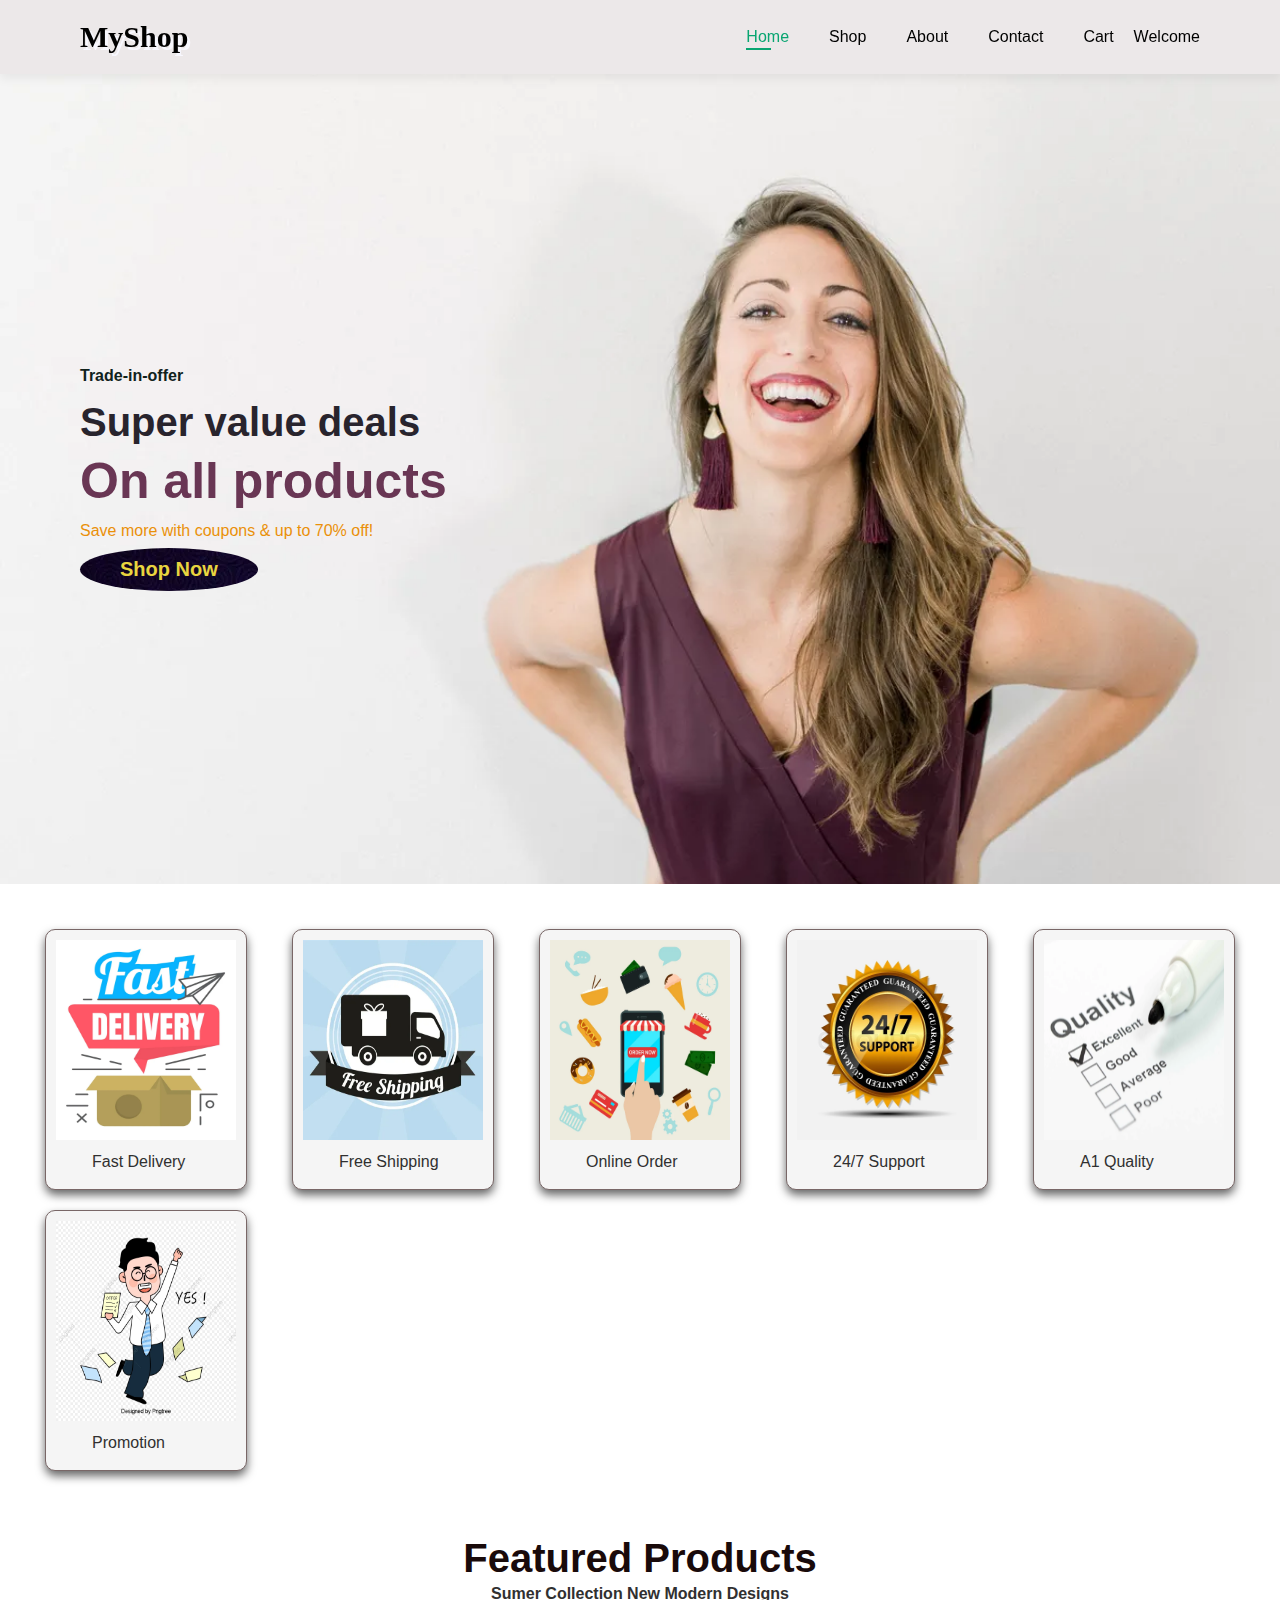
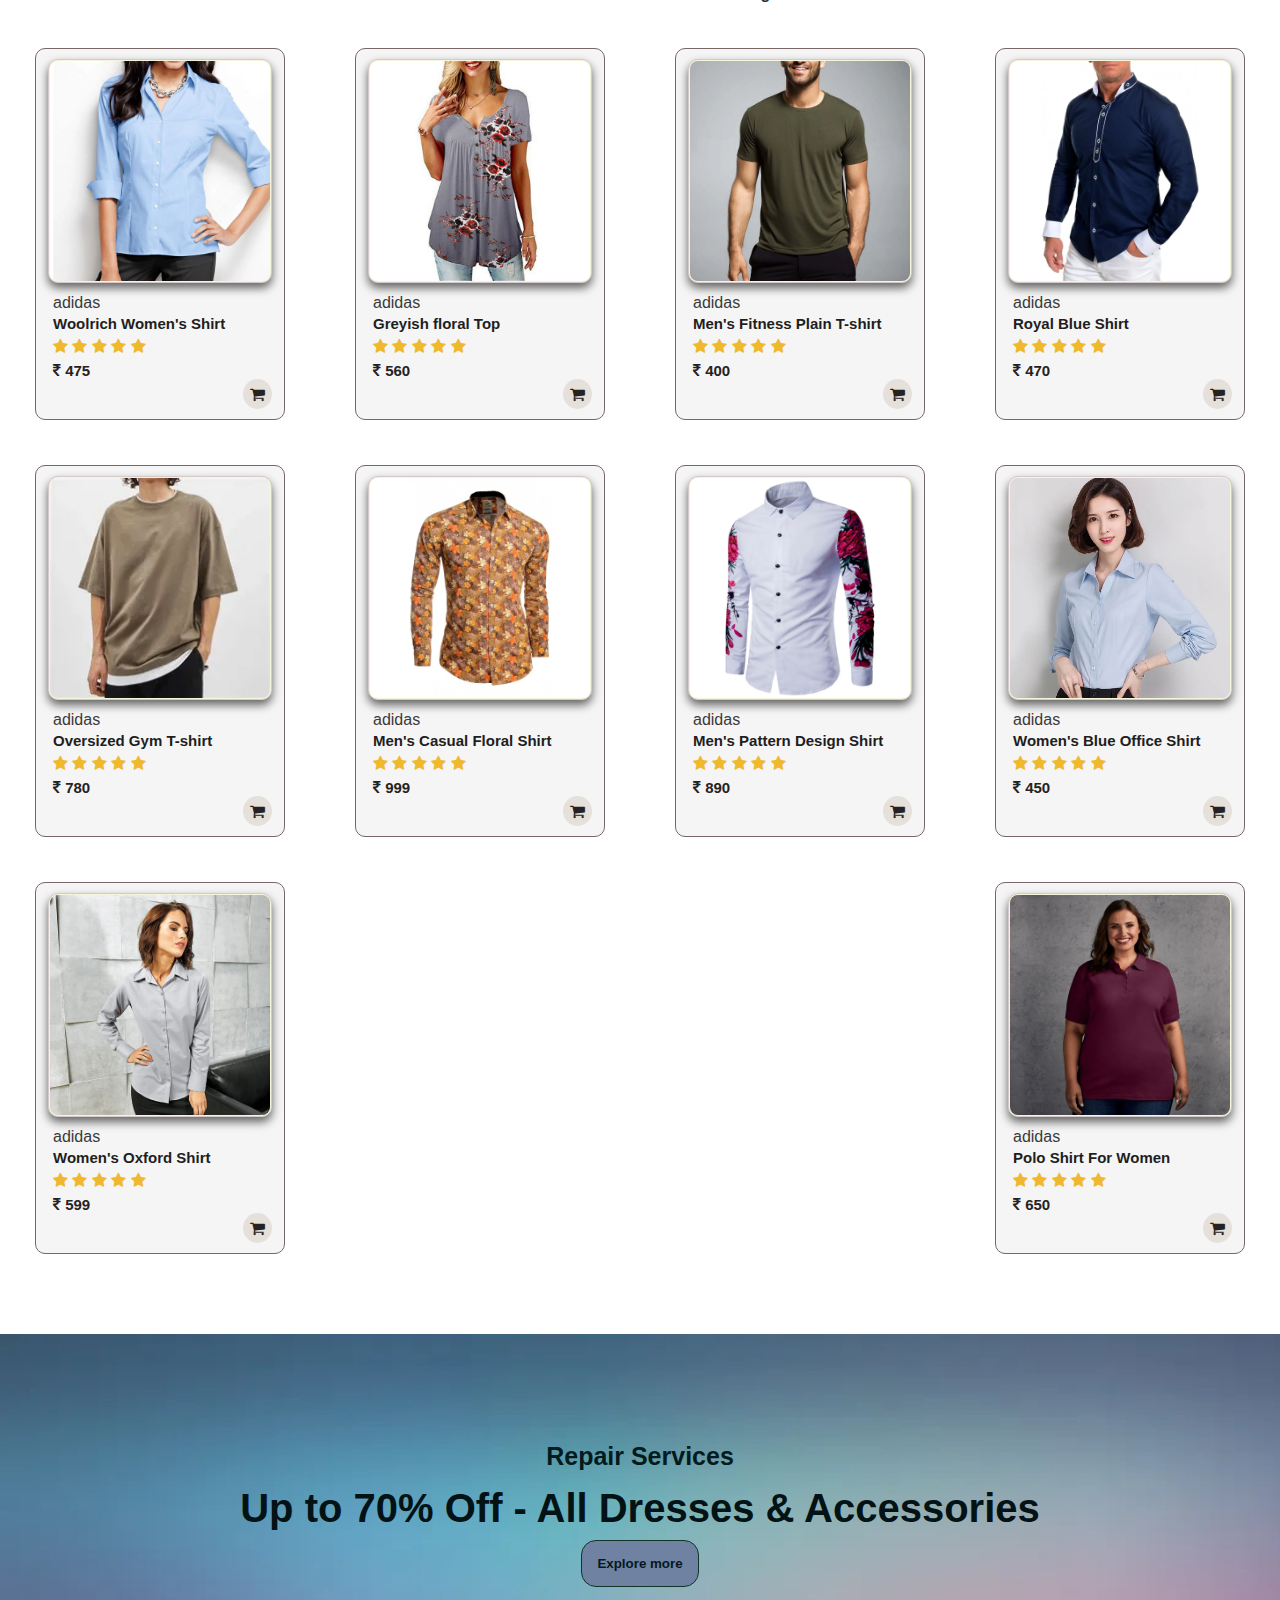
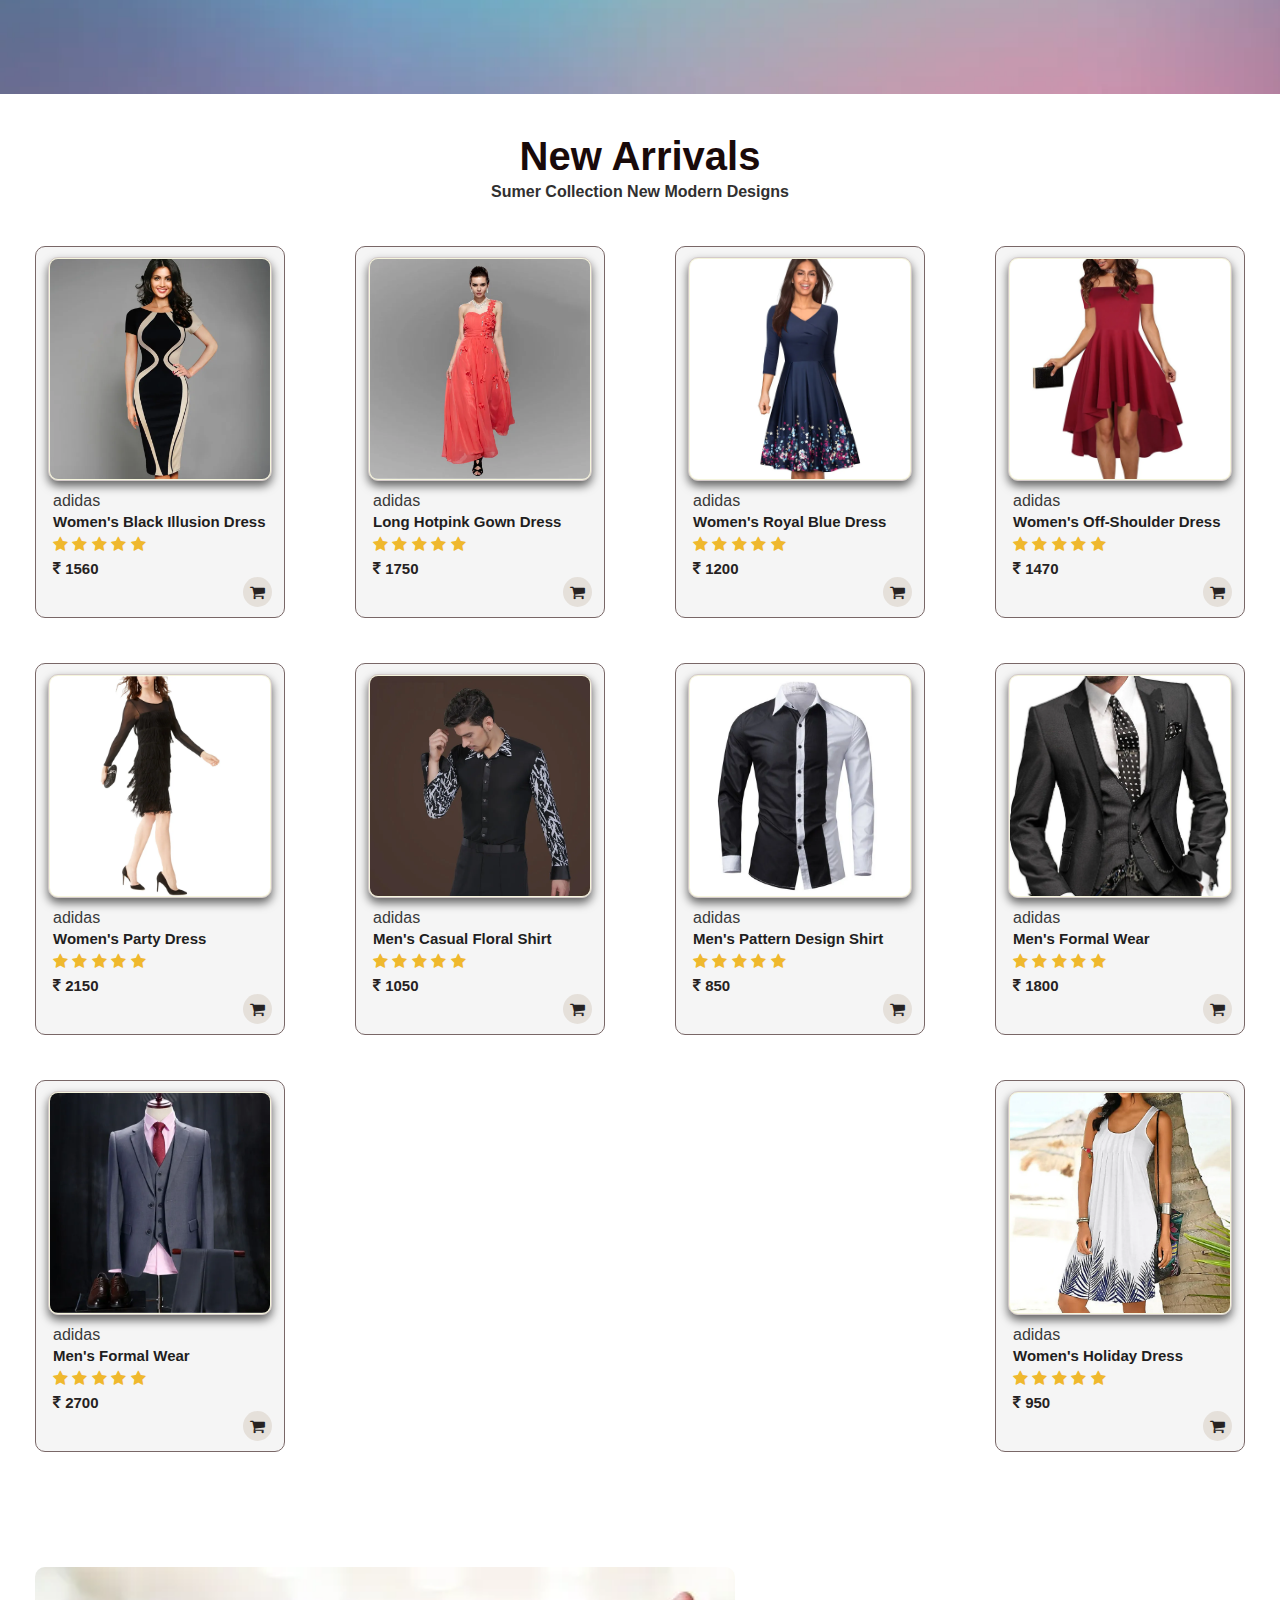
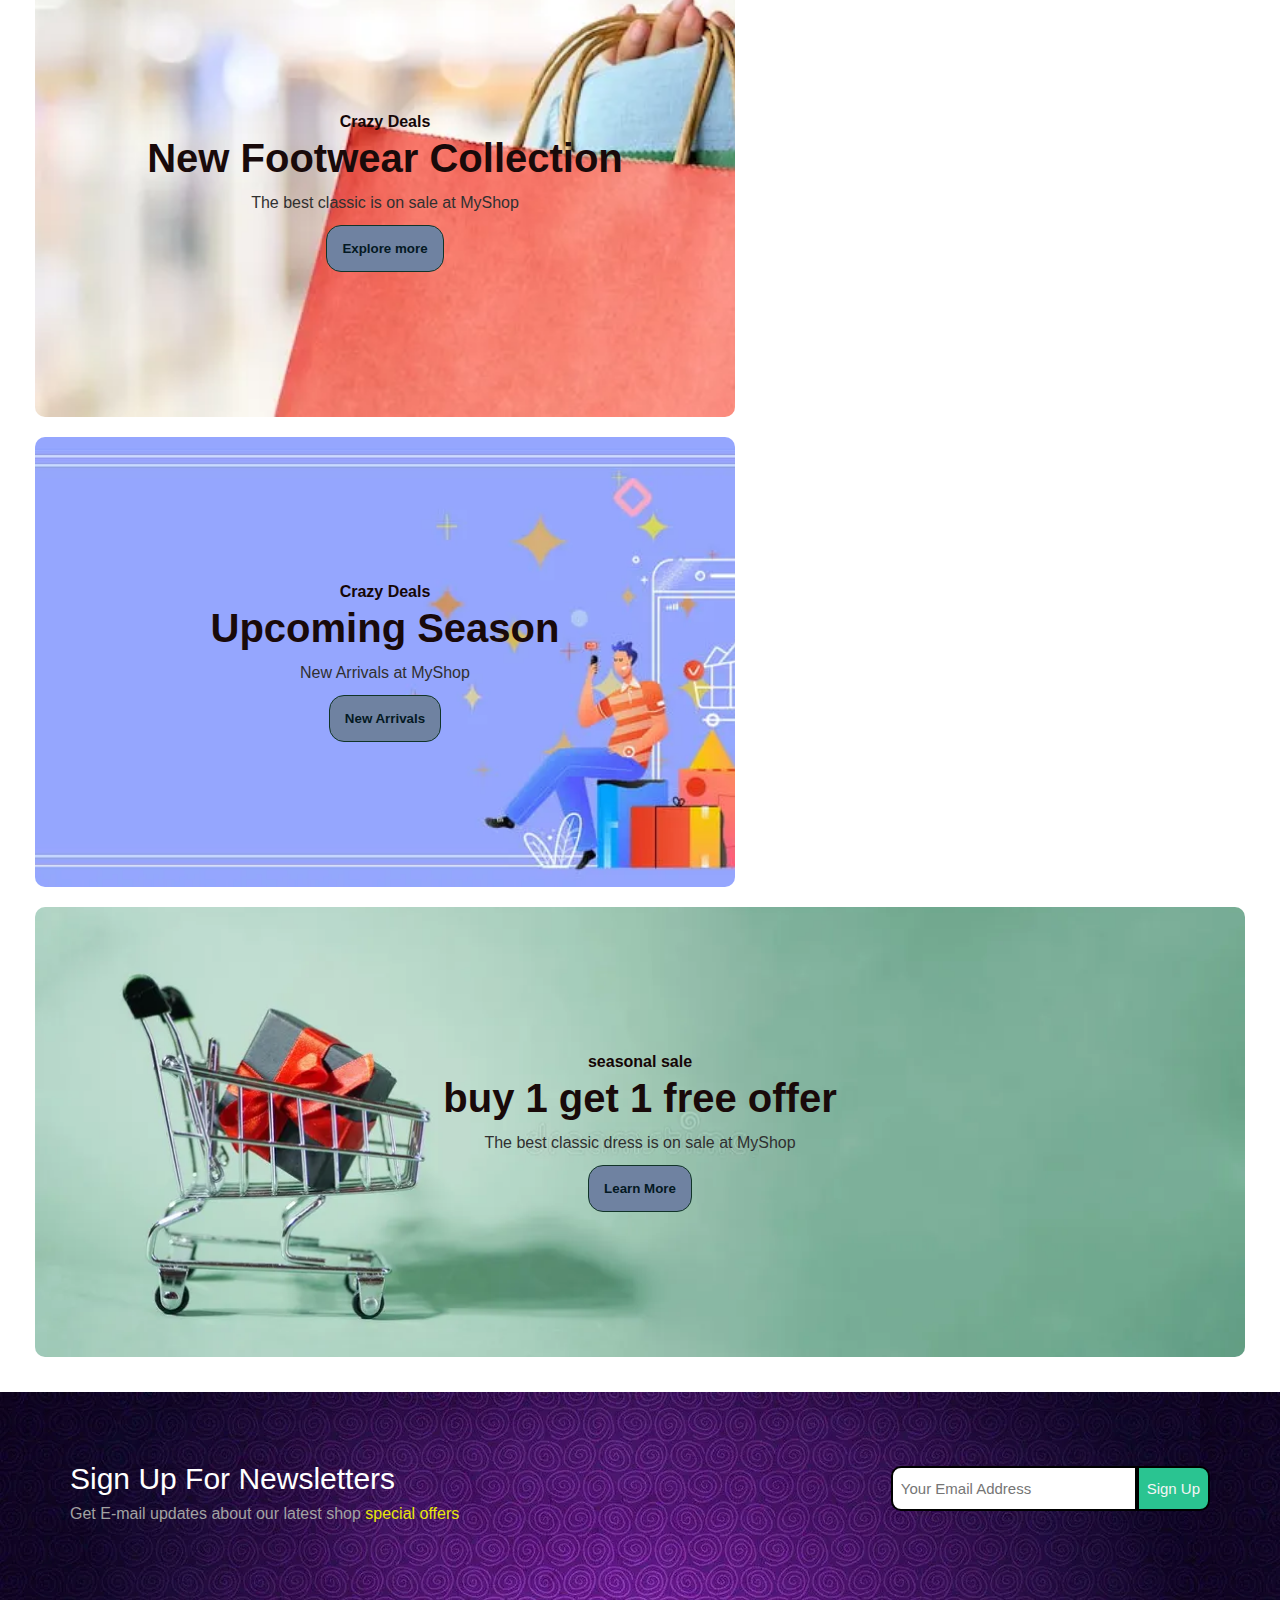
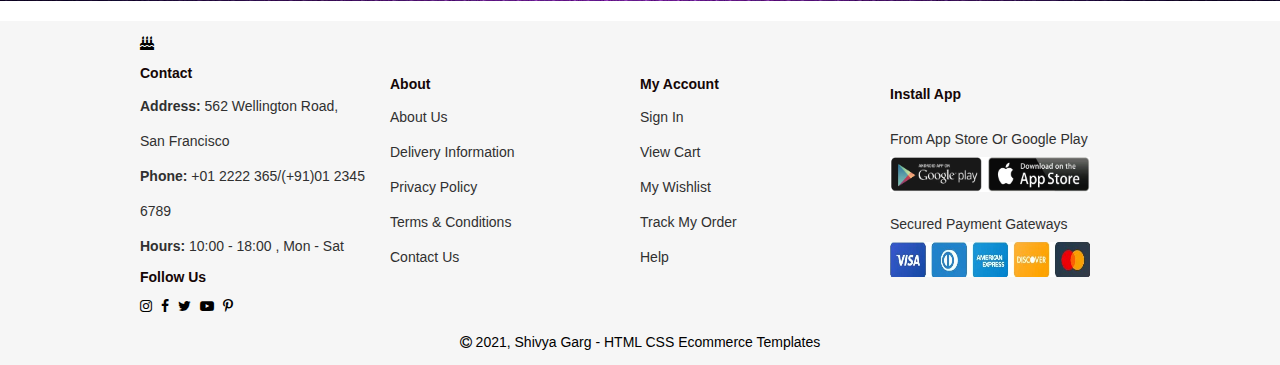
<file: index.html>
<!DOCTYPE html>
<html lang="en">
<head>
    <meta charset="UTF-8">
    <meta http-equiv="X-UA-Compatible" content="IE=edge">
    <meta name="viewport" content="width=device-width, initial-scale=1.0">
    <title>e-commerce</title>
    <link rel="stylesheet" type="text/css" href="style.css"/>
    <link rel="stylesheet" href="https://cdnjs.cloudflare.com/ajax/libs/font-awesome/4.7.0/css/font-awesome.min.css">
</head>
<body>
    <section id="header">
        <span>MyShop</span>
        <div>
            <ul class="navbar">
                <li><a class="active" href="index.html">Home</a></li>
                <li><a href="shop.html">Shop</a></li>
                <li><a href="about.html">About</a></li>
                <li><a href="contact.html">Contact</a></li>
                <li><a href="cart.html">Cart</a></li>
                <li>Welcome</li>
            
            </ul>
        </div>
    </section>
    <section id="main">
        <h4>Trade-in-offer</h4>
        <h2>Super value deals</h2>
        <h1>On all products</h1>
        <p>Save more with coupons & up to 70% off!</p>
        <button><p>Shop Now</p></button>
    </section>
    <section id="feature">
        <div class="box1">
            <div class="f1">
                <img src="feature/f1.jpg" alt="f1" height="200px" width="180px">
                <p>Fast Delivery</p>
            </div>
            <div class="f1">
                <img src="feature/f2.jpg" alt="f1" height="200px" width="180px">
                <p>Free Shipping</p>
            </div>
            <div class="f1">
                <img src="feature/f3.jpg" alt="f1" height="200px" width="180px">
                <p>Online Order</p>
            </div>
            <div class="f1">
                <img src="feature/f4.jpg" alt="f1" height="200px" width="180px">
                <p>24/7 Support</p>
            </div>
            <div class="f1">
                <img src="feature/f5.jpg" alt="f1" height="200px" width="180px">
                <p>A1 Quality</p>
            </div>
            <div class="f1">
                <img src="feature/f6.jpg" alt="f1" height="200px" width="180px">
                <p>Promotion</p>
            </div>
        </div>
    </section>
    <section id="product">
        <div class="heading">
            <h2>Featured Products</h2>
            <h4>Sumer Collection New Modern Designs</h4>
        </div>
        <div class="pro-container">
    
            <div class="pro1">
                <img class="shop-item-image" src="product/p1.jpg" alt="" width="73%">
                <div class="des">
                    <span>adidas</span>
                    <h5 class="shop-item-title">Woolrich Women's Shirt </h5>  
                    <div class="star">
                        <i class="fa fa-star"></i>
                        <i class="fa fa-star"></i>
                        <i class="fa fa-star"></i>
                        <i class="fa fa-star"></i>
                        <i class="fa fa-star"></i>
                    </div>
                    <h4 class="shop-item-price"><i class="fa fa-inr" aria-hidden="true"></i>&nbsp;475</h4>
                </div>    
                <a class="add-cart" ><i class="fa fa-shopping-cart"></i></a>
            </div>
            <div class="pro1">
                <img class="shop-item-image" src="product/p2.jpg" alt="" width="76%">
                <div class="des">
                    <span>adidas</span>
                    <h5 class="shop-item-title">Greyish floral Top</h5>  
                    <div class="star">
                        <i class="fa fa-star"></i>
                        <i class="fa fa-star"></i>
                        <i class="fa fa-star"></i>
                        <i class="fa fa-star"></i>
                        <i class="fa fa-star"></i>
                    </div>
                    <h4 class="shop-item-price"><i class="fa fa-inr" aria-hidden="true"></i>&nbsp;560</h4>
                </div>    
                <a class="add-cart"><i class="fa fa-shopping-cart"></i></a>
            </div>
            <div class="pro1">
                <img class="shop-item-image" src="product/p4.jpg" alt="">
                <div class="des">
                    <span>adidas</span>
                    <h5 class="shop-item-title">Men's Fitness Plain T-shirt</h5>  
                    <div class="star">
                        <i class="fa fa-star"></i>
                        <i class="fa fa-star"></i>
                        <i class="fa fa-star"></i>
                        <i class="fa fa-star"></i>
                        <i class="fa fa-star"></i>
                    </div>
                    <h4 class="shop-item-price"><i class="fa fa-inr" aria-hidden="true"></i>&nbsp;400</h4>
                </div>    
                <a class="add-cart"><i class="fa fa-shopping-cart"></i></a>
            </div>
            <div class="pro1">
                <img class="shop-item-image" src="product/p7.jpg" alt="">
                <div class="des">
                    <span>adidas</span>
                    <h5 class="shop-item-title">Royal Blue Shirt</h5>  
                    <div class="star">
                        <i class="fa fa-star"></i>
                        <i class="fa fa-star"></i>
                        <i class="fa fa-star"></i>
                        <i class="fa fa-star"></i>
                        <i class="fa fa-star"></i>
                    </div>
                    <h4 class="shop-item-price"><i class="fa fa-inr" aria-hidden="true"></i>&nbsp;470</h4>
                </div>    
                <a class="add-cart"><i class="fa fa-shopping-cart"></i></a>
            </div>
            <div class="pro1">
                <img class="shop-item-image" src="product/p8.jpg" alt="">
                <div class="des">
                    <span>adidas</span>
                    <h5 class="shop-item-title">Oversized Gym T-shirt</h5>  
                    <div class="star">
                        <i class="fa fa-star"></i>
                        <i class="fa fa-star"></i>
                        <i class="fa fa-star"></i>
                        <i class="fa fa-star"></i>
                        <i class="fa fa-star"></i>
                    </div>
                    <h4 class="shop-item-price"><i class="fa fa-inr" aria-hidden="true"></i>&nbsp;780</h4>
                </div>    
                <a class="add-cart"><i class="fa fa-shopping-cart"></i></a>
            </div>
            <div class="pro1">
                <img class="shop-item-image" src="product/p3.jpg" alt="">
                <div class="des">
                    <span>adidas</span>
                    <h5 class="shop-item-title">Men's Casual Floral Shirt</h5>  
                    <div class="star">
                        <i class="fa fa-star"></i>
                        <i class="fa fa-star"></i>
                        <i class="fa fa-star"></i>
                        <i class="fa fa-star"></i>
                        <i class="fa fa-star"></i>
                    </div>
                    <h4 class="shop-item-price"><i class="fa fa-inr" aria-hidden="true"></i>&nbsp;999</h4>
                </div>   
                <a class="add-cart" ><i class="fa fa-shopping-cart"></i></a>
            </div>
            <div class="pro1">
                <img class="shop-item-image" src="product/p6.jpg" alt="">
                <div class="des">
                    <span>adidas</span>
                    <h5 class="shop-item-title">Men's Pattern Design Shirt</h5>  
                    <div class="star">
                        <i class="fa fa-star"></i>
                        <i class="fa fa-star"></i>
                        <i class="fa fa-star"></i>
                        <i class="fa fa-star"></i>
                        <i class="fa fa-star"></i>
                    </div>
                    <h4 class="shop-item-price"><i class="fa fa-inr" aria-hidden="true"></i>&nbsp;890</h4>
                </div>  
                <a class="add-cart" ><i class="fa fa-shopping-cart"></i></a> 
            </div>
            <div class="pro1">
                <img class="shop-item-image" src="product/p5.jpg" alt="">
                <div class="des">
                    <span>adidas</span>
                    <h5 class="shop-item-title">Women's Blue Office Shirt</h5>  
                    <div class="star">
                        <i class="fa fa-star"></i>
                        <i class="fa fa-star"></i>
                        <i class="fa fa-star"></i>
                        <i class="fa fa-star"></i>
                        <i class="fa fa-star"></i>
                    </div>
                    <h4 class="shop-item-price"><i class="fa fa-inr" aria-hidden="true"></i>&nbsp;450</h4>
                </div>    
                <a class="add-cart"><i class="fa fa-shopping-cart"></i></a>
            </div>
            <div class="pro1">
                <img class="shop-item-image" src="product/p9.jpg" alt="">
                <div class="des">
                    <span>adidas</span>
                    <h5 class="shop-item-title">Women's Oxford Shirt</h5>  
                    <div class="star">
                        <i class="fa fa-star"></i>
                        <i class="fa fa-star"></i>
                        <i class="fa fa-star"></i>
                        <i class="fa fa-star"></i>
                        <i class="fa fa-star"></i>
                    </div>
                    <h4 class="shop-item-price"><i class="fa fa-inr" aria-hidden="true"></i>&nbsp;599</h4>
                </div>    
                <a class="add-cart" ><i class="fa fa-shopping-cart"></i></a>
            </div>
            <div class="pro1">
                <img class="shop-item-image" src="product/p10.jpg" alt="">
                <div class="des">
                    <span>adidas</span>
                    <h5 class="shop-item-title">Polo Shirt For Women</h5>  
                    <div class="star">
                        <i class="fa fa-star"></i>
                        <i class="fa fa-star"></i>
                        <i class="fa fa-star"></i>
                        <i class="fa fa-star"></i>
                        <i class="fa fa-star"></i>
                    </div>
                    <h4 class="shop-item-price"><i class="fa fa-inr" aria-hidden="true"></i>&nbsp;650</h4>
                </div>    
                <a class="add-cart" ><i class="fa fa-shopping-cart"></i></a>
            </div>
           
        </div>
    </section>
    <section id="banner">
       <h4>Repair Services</h4>
       <h2>Up to 70% Off - All Dresses & Accessories</h2>
       <button>Explore more</button>
    </section>
    <section id="new">
        <div class="heading">
            <h2>New Arrivals</h2>
            <h4>Sumer Collection New Modern Designs</h4>
        </div>
        <div class="pro-container">
            <div class="pro1">
                <img class="shop-item-image" src="product/p11.jpg" alt="" width="73%">
                <div class="des">
                    <span>adidas</span>
                    <h5 class="shop-item-title">Women's Black Illusion Dress</h5>  
                    <div class="star">
                        <i class="fa fa-star"></i>
                        <i class="fa fa-star"></i>
                        <i class="fa fa-star"></i>
                        <i class="fa fa-star"></i>
                        <i class="fa fa-star"></i>
                    </div>
                    <h4 class="shop-item-price"><i class="fa fa-inr" aria-hidden="true"></i>&nbsp;1560</h4>
                </div>    
                <a class="add-cart" ><i class="fa fa-shopping-cart"></i></a>
            </div>
            <div class="pro1">
                <img class="shop-item-image" src="product/p12.jpg" alt="" width="76%">
                <div class="des">
                    <span>adidas</span>
                    <h5 class="shop-item-title">Long Hotpink Gown Dress</h5>  
                    <div class="star">
                        <i class="fa fa-star"></i>
                        <i class="fa fa-star"></i>
                        <i class="fa fa-star"></i>
                        <i class="fa fa-star"></i>
                        <i class="fa fa-star"></i>
                    </div>
                    <h4 class="shop-item-price"><i class="fa fa-inr" aria-hidden="true"></i>&nbsp;1750</h4>
                </div>    
                <a class="add-cart" ><i class="fa fa-shopping-cart"></i></a>
            </div>
            <div class="pro1">
                <img class="shop-item-image" src="product/p13.jpg" alt="">
                <div class="des">
                    <span>adidas</span>
                    <h5 class="shop-item-title">Women's Royal Blue Dress</h5>  
                    <div class="star">
                        <i class="fa fa-star"></i>
                        <i class="fa fa-star"></i>
                        <i class="fa fa-star"></i>
                        <i class="fa fa-star"></i>
                        <i class="fa fa-star"></i>
                    </div>
                    <h4 class="shop-item-price"><i class="fa fa-inr" aria-hidden="true"></i>&nbsp;1200</h4>
                </div>    
                <a class="add-cart" ><i class="fa fa-shopping-cart"></i></a>
            </div>
            <div class="pro1">
                <img class="shop-item-image" src="product/p14.jpg" alt="">
                <div class="des">
                    <span>adidas</span>
                    <h5 class="shop-item-title">Women's Off-Shoulder Dress</h5>  
                    <div class="star">
                        <i class="fa fa-star"></i>
                        <i class="fa fa-star"></i>
                        <i class="fa fa-star"></i>
                        <i class="fa fa-star"></i>
                        <i class="fa fa-star"></i>
                    </div>
                    <h4 class="shop-item-price"><i class="fa fa-inr" aria-hidden="true"></i>&nbsp;1470</h4>
                </div>    
                <a class="add-cart" ><i class="fa fa-shopping-cart"></i></a>
            </div>
            <div class="pro1">
                <img class="shop-item-image" src="product/p15.jpg" alt="">
                <div class="des">
                    <span>adidas</span>
                    <h5 class="shop-item-title">Women's Party Dress</h5>  
                    <div class="star">
                        <i class="fa fa-star"></i>
                        <i class="fa fa-star"></i>
                        <i class="fa fa-star"></i>
                        <i class="fa fa-star"></i>
                        <i class="fa fa-star"></i>
                    </div>
                    <h4 class="shop-item-price"><i class="fa fa-inr" aria-hidden="true"></i>&nbsp;2150</h4>
                </div>    
                <a class="add-cart"><i class="fa fa-shopping-cart"></i></a>
            </div>
            <div class="pro1">
                <img class="shop-item-image" src="product/p16.jpg" alt="">
                <div class="des">
                    <span>adidas</span>
                    <h5 class="shop-item-title">Men's Casual Floral Shirt</h5>  
                    <div class="star">
                        <i class="fa fa-star"></i>
                        <i class="fa fa-star"></i>
                        <i class="fa fa-star"></i>
                        <i class="fa fa-star"></i>
                        <i class="fa fa-star"></i>
                    </div>
                    <h4 class="shop-item-price"><i class="fa fa-inr" aria-hidden="true"></i>&nbsp;1050</h4>
                </div>   
                <a class="add-cart" ><i class="fa fa-shopping-cart"></i></a>
            </div>
            <div class="pro1">
                <img class="shop-item-image" src="product/p17.jpg" alt="">
                <div class="des">
                    <span>adidas</span>
                    <h5 class="shop-item-title">Men's Pattern Design Shirt</h5>  
                    <div class="star">
                        <i class="fa fa-star"></i>
                        <i class="fa fa-star"></i>
                        <i class="fa fa-star"></i>
                        <i class="fa fa-star"></i>
                        <i class="fa fa-star"></i>
                    </div>
                    <h4 class="shop-item-price"><i class="fa fa-inr" aria-hidden="true"></i>&nbsp;850</h4>
                </div>  
                <a class="add-cart" ><i class="fa fa-shopping-cart"></i></a> 
            </div>
            <div class="pro1">
                <img class="shop-item-image" src="product/p18.jpg" alt="">
                <div class="des">
                    <span>adidas</span>
                    <h5 class="shop-item-title">Men's Formal Wear</h5>  
                    <div class="star">
                        <i class="fa fa-star"></i>
                        <i class="fa fa-star"></i>
                        <i class="fa fa-star"></i>
                        <i class="fa fa-star"></i>
                        <i class="fa fa-star"></i>
                    </div>
                    <h4 class="shop-item-price"><i class="fa fa-inr" aria-hidden="true"></i>&nbsp;1800</h4>
                </div>    
                <a class="add-cart" ><i class="fa fa-shopping-cart"></i></a>
            </div>
            <div class="pro1">
                <img class="shop-item-image" src="product/p19.jpg" alt="">
                <div class="des">
                    <span>adidas</span>
                    <h5 class="shop-item-title">Men's Formal Wear</h5>  
                    <div class="star">
                        <i class="fa fa-star"></i>
                        <i class="fa fa-star"></i>
                        <i class="fa fa-star"></i>
                        <i class="fa fa-star"></i>
                        <i class="fa fa-star"></i>
                    </div>
                    <h4 class="shop-item-price"><i class="fa fa-inr" aria-hidden="true"></i>&nbsp;2700</h4>
                </div>    
                <a class="add-cart"><i class="fa fa-shopping-cart"></i></a>
            </div>
            <div class="pro1">
                <img class="shop-item-image" src="product/p20.jpg" alt="">
                <div class="des">
                    <span>adidas</span>
                    <h5 class="shop-item-title">Women's Holiday Dress</h5>  
                    <div class="star">
                        <i class="fa fa-star"></i>
                        <i class="fa fa-star"></i>
                        <i class="fa fa-star"></i>
                        <i class="fa fa-star"></i>
                        <i class="fa fa-star"></i>
                    </div>
                    <h4 class="shop-item-price"><i class="fa fa-inr" aria-hidden="true"></i>&nbsp;950</h4>
                </div>    
                <a class="add-cart"><i class="fa fa-shopping-cart"></i></a>
            </div>
           
        </div>
    </section>
    
    <section id="sm-banner">
        <div class="row1">
            <div class="b1">
                <div class="text">
                    <h4>Crazy Deals</h4>
                    <h2>New Footwear Collection</h2>
                    <p>The best classic is on sale at MyShop</p>
                    <button>Explore more</button>
                </div>
            </div>
            <div class="b2">
                <div class="text">
                    <h4>Crazy Deals</h4>
                    <h2>Upcoming Season</h2>
                    <p>New Arrivals at MyShop</p>
                    <button>New Arrivals</button>
                </div>
            </div>
        </div>
        <div class="row2">
            <div class="b3">
                <h4>seasonal sale</h4>
                <h2>buy 1 get 1 free offer</h2>
                <p>The best classic dress is on sale at MyShop</p>
                <button>Learn More</button>
            </div>
        </div>
    </section>
    <section id="tag">
        <div class="para">
            <h3>Sign Up For Newsletters</h3>
            <p>Get E-mail updates about our latest shop <span>special offers</span></p>
        </div>
        <div class="form">
            <input type="email" placeholder="Your Email Address">
            <button>Sign Up</button>
        </div>
    </section>
    <footer>
        <div class="col">
            <i class="fa fa-birthday-cake" aria-hidden="true"></i>
            <h4>Contact</h4>
            <p><strong>Address:</strong> 562 Wellington Road, San Francisco</p>
            <p><strong>Phone:</strong> +01 2222 365/(+91)01 2345 6789</p>
            <p><strong>Hours:</strong> 10:00 - 18:00 , Mon - Sat</p>
            <div class="follow">
                <h4>Follow Us</h4>
                <div class="font">
                    <i class="fa fa-instagram fa" aria-hidden="true"></i>
                    <i class="fa fa-facebook fa" aria-hidden="true"></i>
                    <i class="fa fa-twitter fa" aria-hidden="true"></i>
                    <i class="fa fa-youtube-play fa" aria-hidden="true"></i>
                    <i class="fa fa-pinterest-p fa" aria-hidden="true"></i>
                </div>
            </div>
        </div>
        <div class="col">
            <h4>About</h4>
            <a href="#">About Us</a>
            <a href="#">Delivery Information</a>
            <a href="#">Privacy Policy</a>
            <a href="#">Terms & Conditions</a>
            <a href="#">Contact Us</a>
        </div>
        <div class="col">
            <h4>My Account</h4>
            <a href="#">Sign In</a>
            <a href="#">View Cart</a>
            <a href="#">My Wishlist</a>
            <a href="#">Track My Order</a>
            <a href="#">Help</a>
        </div>
        <div class="col-install">
            <h4>Install App</h4>
            <p>From App Store Or Google Play</p>
            <div class="install">
                <img src="img/img3.jpg" alt="" height="35px" width="200px">
            </div>
            <p>Secured Payment Gateways</p>
            <img src="img/card1.jpg" alt="" height="35px" width="200px">
        </div>
        <div class="copyright">
            <span><i class="fa fa-copyright" aria-hidden="true"></i>&nbsp;2021, Shivya Garg - HTML CSS Ecommerce Templates</span>
        </div>
    </footer>
    
</body>
</html>
</file>
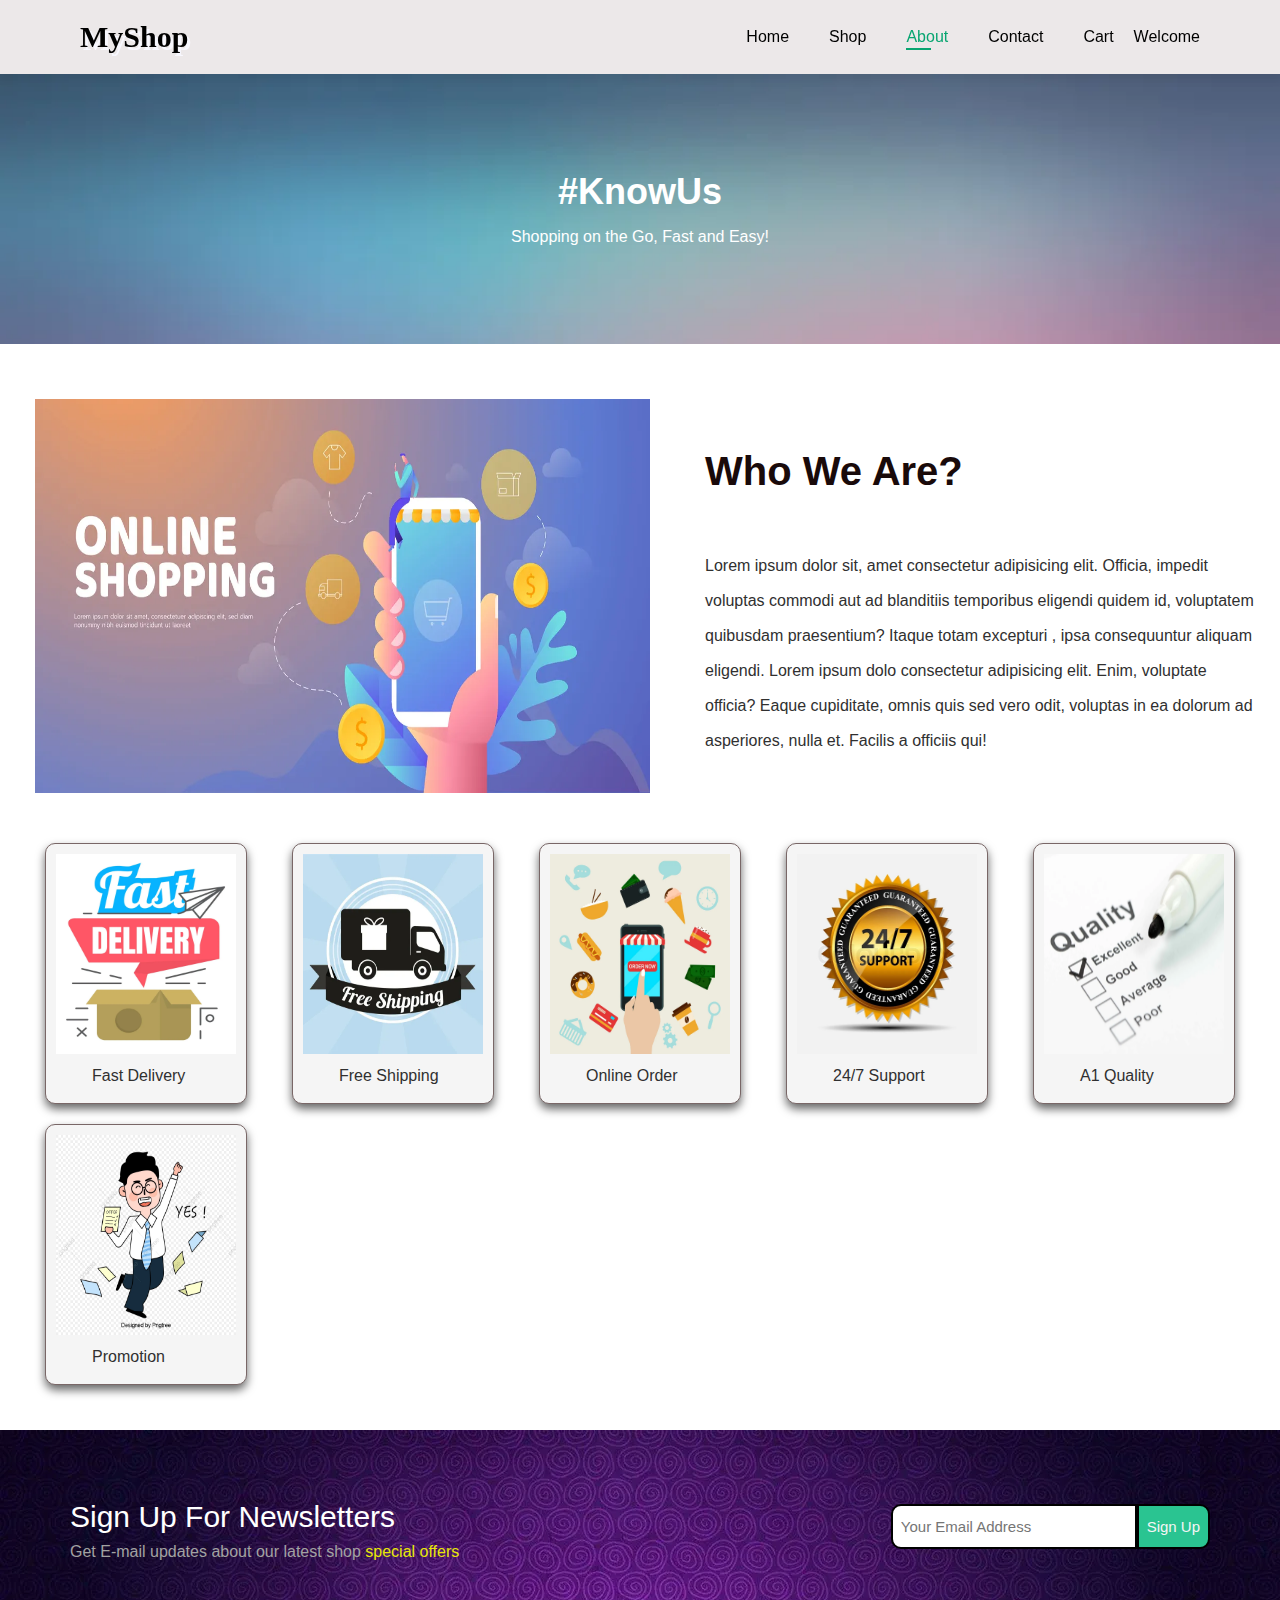
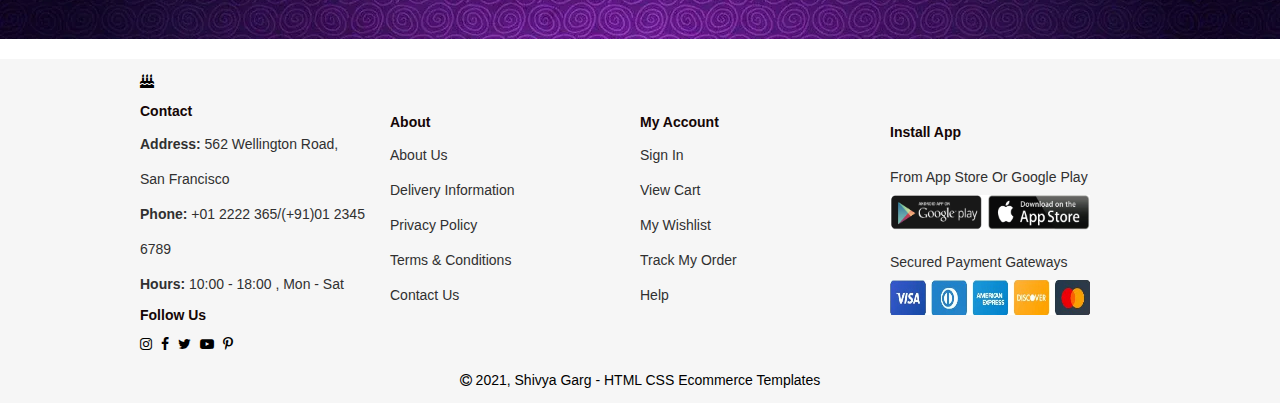
<file: about.html>
<!DOCTYPE html>
<html lang="en">
<head>
    <meta charset="UTF-8">
    <meta http-equiv="X-UA-Compatible" content="IE=edge">
    <meta name="viewport" content="width=device-width, initial-scale=1.0">
    <title>e-commerce</title>
    <link rel="stylesheet" type="text/css" href="style.css"/>
    <link rel="stylesheet" href="https://cdnjs.cloudflare.com/ajax/libs/font-awesome/4.7.0/css/font-awesome.min.css">
</head>
<body>
    <section id="header">
        <span>MyShop</span>
        <div>
            <ul class="navbar">
                <li><a href="index.html">Home</a></li>
                <li><a href="shop.html">Shop</a></li>
                <li><a class="active" href="about.html">About</a></li>
                <li><a href="contact.html">Contact</a></li>
                <li><a href="cart.html">Cart</a></li>
                <li>Welcome</li>
            </ul>
        </div>
    </section>
    <section id= "about-main">
        <h2 style="font-size: 36px;">#KnowUs</h2>
        <p>Shopping on the Go, Fast and Easy!</p>
       
    </section>
    <section id="about-head">
        <img src="img/banner2.jpg" alt="">
        <div>
            <h2>Who We Are?</h2>
            <p>Lorem ipsum dolor sit, amet consectetur adipisicing elit. Officia, impedit voluptas commodi aut ad blanditiis temporibus eligendi quidem id, voluptatem quibusdam praesentium? Itaque totam excepturi  , ipsa consequuntur aliquam eligendi.
            Lorem ipsum dolo consectetur adipisicing elit. Enim, voluptate officia? Eaque cupiditate, omnis quis sed vero odit, voluptas in ea dolorum ad asperiores, nulla et. Facilis a officiis qui!
            </p>
        </div>
    </section>
    <section id="feature">
        <div class="box1">
            <div class="f1">
                <img src="feature/f1.jpg" alt="f1" height="200px" width="180px">
                <p>Fast Delivery</p>
            </div>
            <div class="f1">
                <img src="feature/f2.jpg" alt="f1" height="200px" width="180px">
                <p>Free Shipping</p>
            </div>
            <div class="f1">
                <img src="feature/f3.jpg" alt="f1" height="200px" width="180px">
                <p>Online Order</p>
            </div>
            <div class="f1">
                <img src="feature/f4.jpg" alt="f1" height="200px" width="180px">
                <p>24/7 Support</p>
            </div>
            <div class="f1">
                <img src="feature/f5.jpg" alt="f1" height="200px" width="180px">
                <p>A1 Quality</p>
            </div>
            <div class="f1">
                <img src="feature/f6.jpg" alt="f1" height="200px" width="180px">
                <p>Promotion</p>
            </div>
        </div>
    </section>
   
    <section id="tag">
        <div class="para">
            <h3>Sign Up For Newsletters</h3>
            <p>Get E-mail updates about our latest shop <span>special offers</span></p>
        </div>
        <div class="form">
            <input type="email" placeholder="Your Email Address">
            <button>Sign Up</button>
        </div>
    </section>
    <footer>
        <div class="col">
            <i class="fa fa-birthday-cake" aria-hidden="true"></i>
            <h4>Contact</h4>
            <p><strong>Address:</strong> 562 Wellington Road, San Francisco</p>
            <p><strong>Phone:</strong> +01 2222 365/(+91)01 2345 6789</p>
            <p><strong>Hours:</strong> 10:00 - 18:00 , Mon - Sat</p>
            <div class="follow">
                <h4>Follow Us</h4>
                <div class="font">
                    <i class="fa fa-instagram fa" aria-hidden="true"></i>
                    <i class="fa fa-facebook fa" aria-hidden="true"></i>
                    <i class="fa fa-twitter fa" aria-hidden="true"></i>
                    <i class="fa fa-youtube-play fa" aria-hidden="true"></i>
                    <i class="fa fa-pinterest-p fa" aria-hidden="true"></i>
                </div>
            </div>
        </div>
        <div class="col">
            <h4>About</h4>
            <a href="#">About Us</a>
            <a href="#">Delivery Information</a>
            <a href="#">Privacy Policy</a>
            <a href="#">Terms & Conditions</a>
            <a href="#">Contact Us</a>
        </div>
        <div class="col">
            <h4>My Account</h4>
            <a href="#">Sign In</a>
            <a href="#">View Cart</a>
            <a href="#">My Wishlist</a>
            <a href="#">Track My Order</a>
            <a href="#">Help</a>
        </div>
        <div class="col-install">
            <h4>Install App</h4>
            <p>From App Store Or Google Play</p>
            <div class="install">
                <img src="img/img3.jpg" alt="" height="35px" width="200px">
            </div>
            <p>Secured Payment Gateways</p>
            <img src="img/card1.jpg" alt="" height="35px" width="200px">
        </div>
        <div class="copyright">
            <span><i class="fa fa-copyright" aria-hidden="true"></i>&nbsp;2021, Shivya Garg - HTML CSS Ecommerce Templates</span>
        </div>
    </footer>
</body>
</html>
</file>
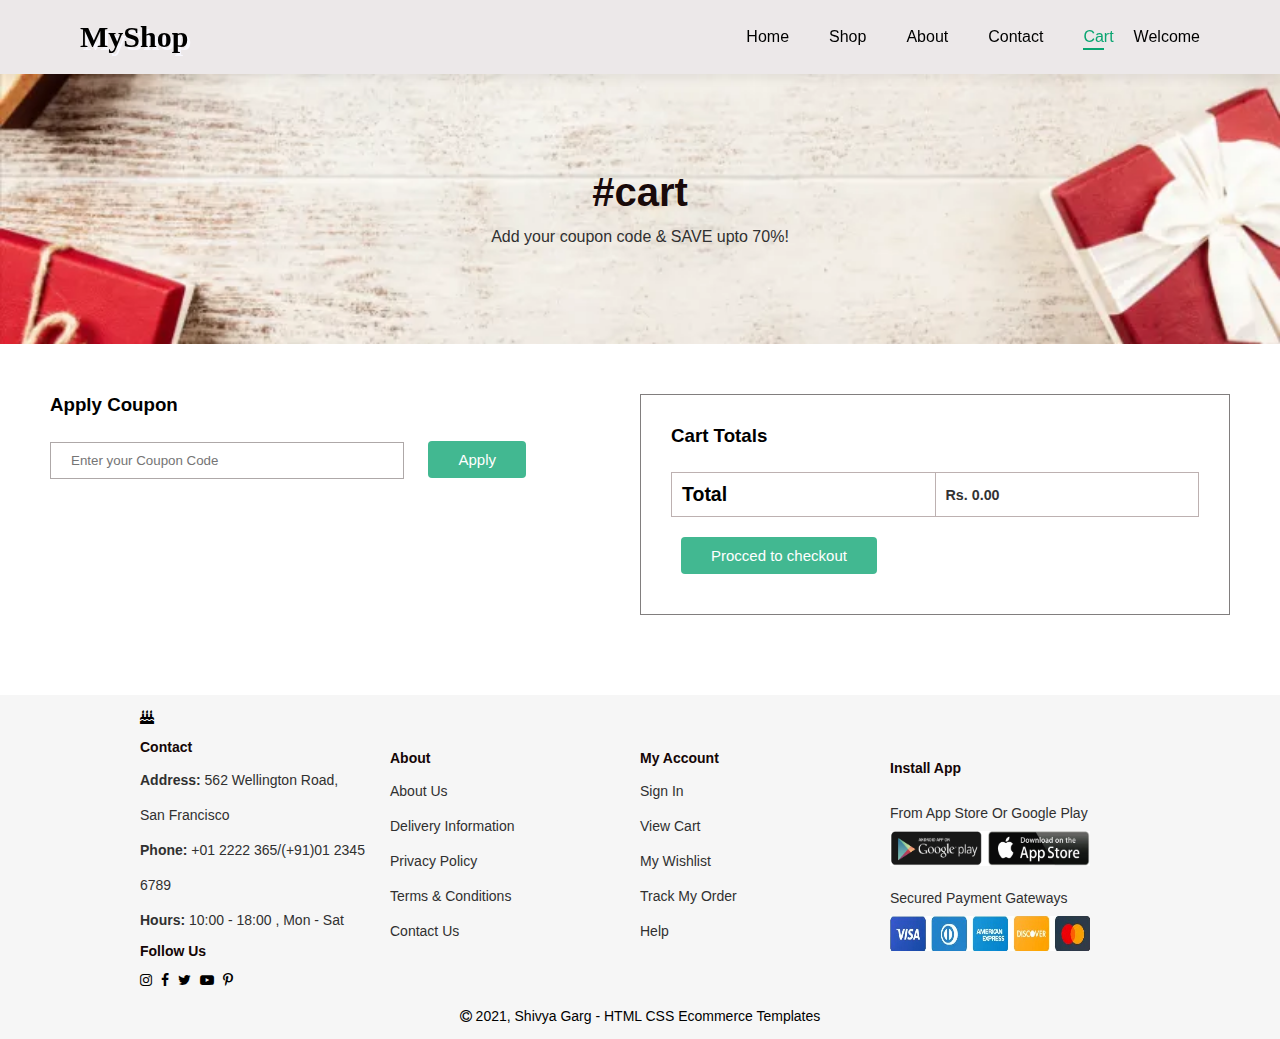
<file: cart.html>
<!DOCTYPE html>
<html lang="en">
<head>
    <meta charset="UTF-8">
    <meta http-equiv="X-UA-Compatible" content="IE=edge">
    <meta name="viewport" content="width=device-width, initial-scale=1.0">
    <title>e-commerce</title>
    <link rel="stylesheet" type="text/css" href="style.css"/>
    <link rel="stylesheet" href="https://cdnjs.cloudflare.com/ajax/libs/font-awesome/4.7.0/css/font-awesome.min.css">
</head>
<body>
    <section id="header">
        <span>MyShop</span>
        <div>
            <ul class="navbar">
                <li><a href="index.html">Home</a></li>
                <li><a href="shop.html">Shop</a></li>
                <li><a href="about.html">About</a></li>
                <li><a href="contact.html">Contact</a></li>
                <li><a class="active" href="cart.html">Cart</a></li>
                <li>Welcome</li>            
            </ul>
        </div>
    </section>
    <section id= "cart-main">
        <h2>#cart</h2>
        <p>Add your coupon code & SAVE upto 70%!</p>
       
    </section>
    <section id="cart-add">
        <div id="coupon">
            <h3>Apply Coupon</h3>
            <div>
                <input type="text" placeholder="Enter your Coupon Code">
                <button>Apply</button>
            </div>
        </div>
        <div id="subtotal">
            <h3>Cart Totals</h3>
            <table>
            <tr>
                <div class="cart-total">
                    <td><strong class="cart-total-title">Total</strong></td>
                    <td><strong><span class="cart-total-price">Rs. 0.00</strong></td>
                </div>
            </tr>
        </table>
        <button class="btn-purchase">Procced to checkout</button>
        </div>
    </section>
    <footer>
        <div class="col">
            <i class="fa fa-birthday-cake" aria-hidden="true"></i>
            <h4>Contact</h4>
            <p><strong>Address:</strong> 562 Wellington Road, San Francisco</p>
            <p><strong>Phone:</strong> +01 2222 365/(+91)01 2345 6789</p>
            <p><strong>Hours:</strong> 10:00 - 18:00 , Mon - Sat</p>
            <div class="follow">
                <h4>Follow Us</h4>
                <div class="font">
                    <i class="fa fa-instagram fa" aria-hidden="true"></i>
                    <i class="fa fa-facebook fa" aria-hidden="true"></i>
                    <i class="fa fa-twitter fa" aria-hidden="true"></i>
                    <i class="fa fa-youtube-play fa" aria-hidden="true"></i>
                    <i class="fa fa-pinterest-p fa" aria-hidden="true"></i>
                </div>
            </div>
        </div>
        <div class="col">
            <h4>About</h4>
            <a href="#">About Us</a>
            <a href="#">Delivery Information</a>
            <a href="#">Privacy Policy</a>
            <a href="#">Terms & Conditions</a>
            <a href="#">Contact Us</a>
        </div>
        <div class="col">
            <h4>My Account</h4>
            <a href="#">Sign In</a>
            <a href="#">View Cart</a>
            <a href="#">My Wishlist</a>
            <a href="#">Track My Order</a>
            <a href="#">Help</a>
        </div>
        <div class="col-install">
            <h4>Install App</h4>
            <p>From App Store Or Google Play</p>
            <div class="install">
                <img src="img/img3.jpg" alt="" height="35px" width="200px">
            </div>
            <p>Secured Payment Gateways</p>
            <img src="img/card1.jpg" alt="" height="35px" width="200px">
        </div>
        <div class="copyright">
            <span><i class="fa fa-copyright" aria-hidden="true"></i>&nbsp;2021, Shivya Garg - HTML CSS Ecommerce Templates</span>
        </div>
    </footer>
</body>
</html>
</file>
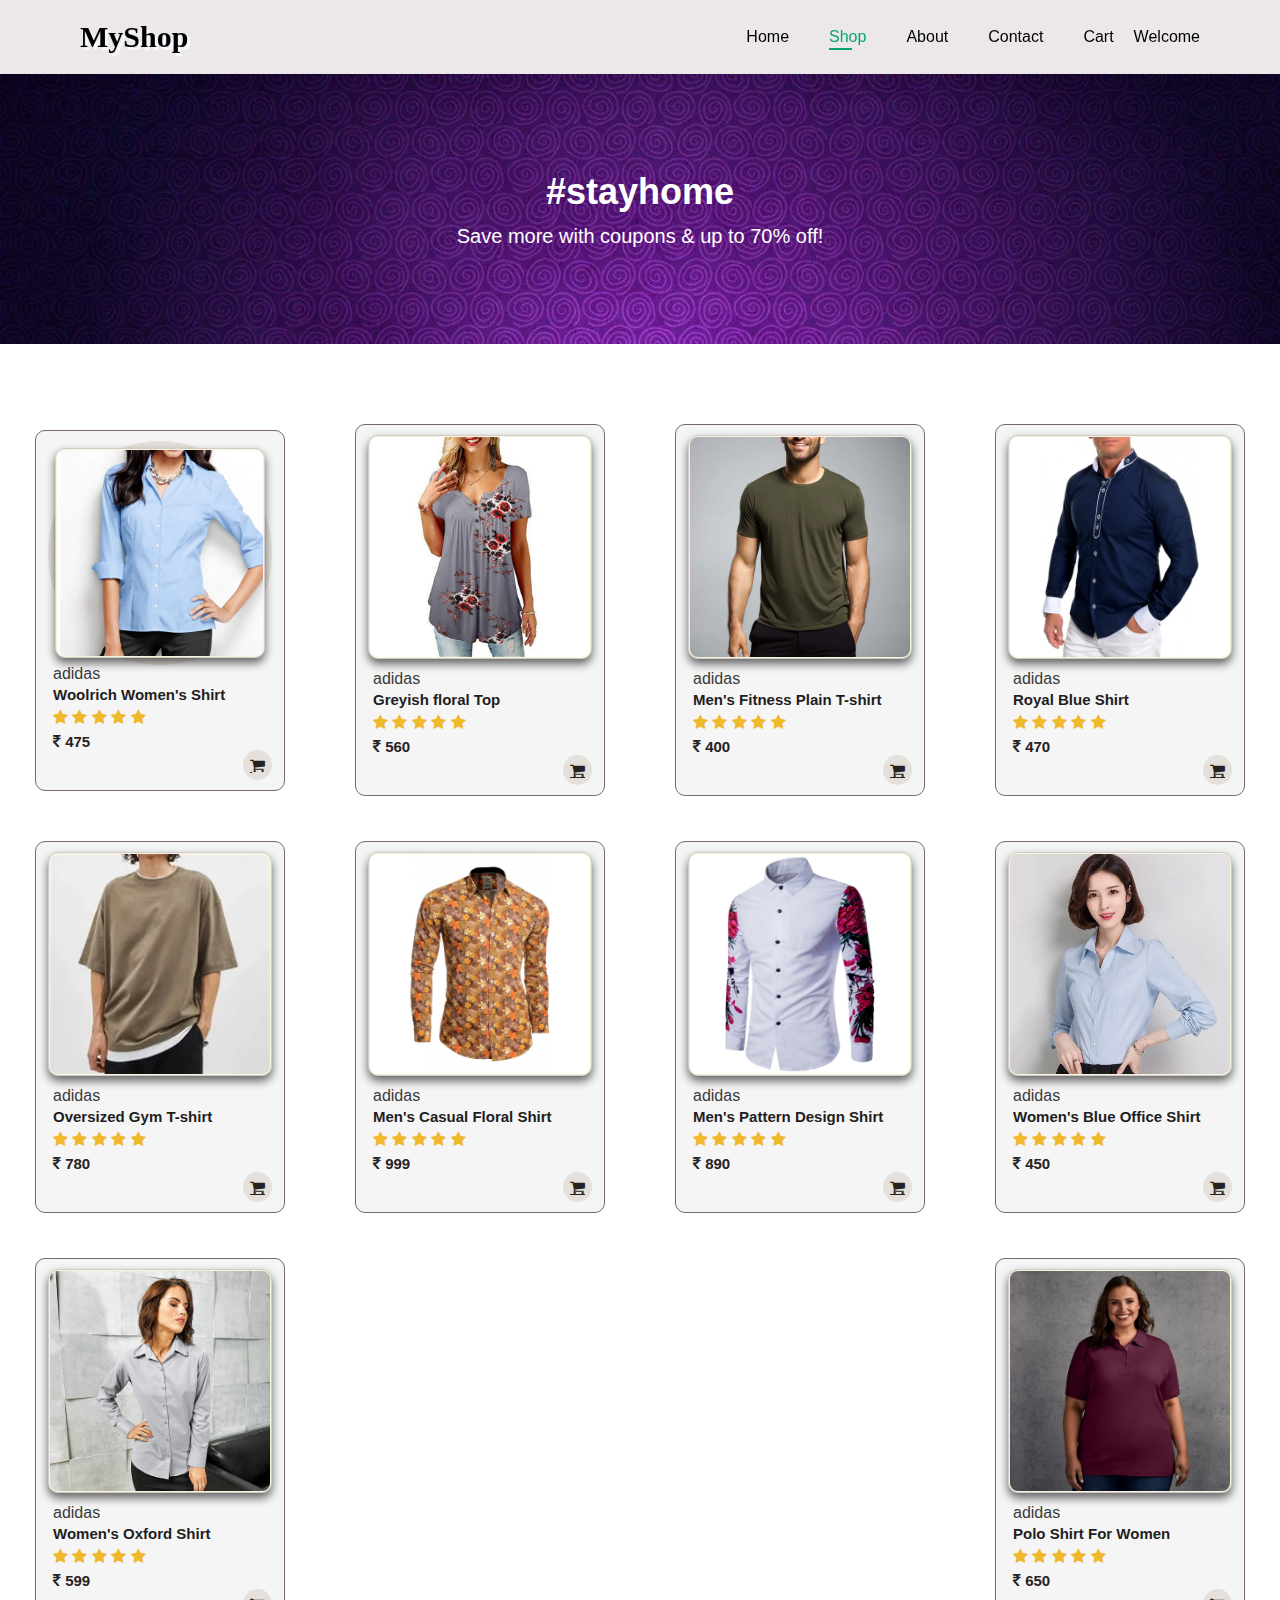
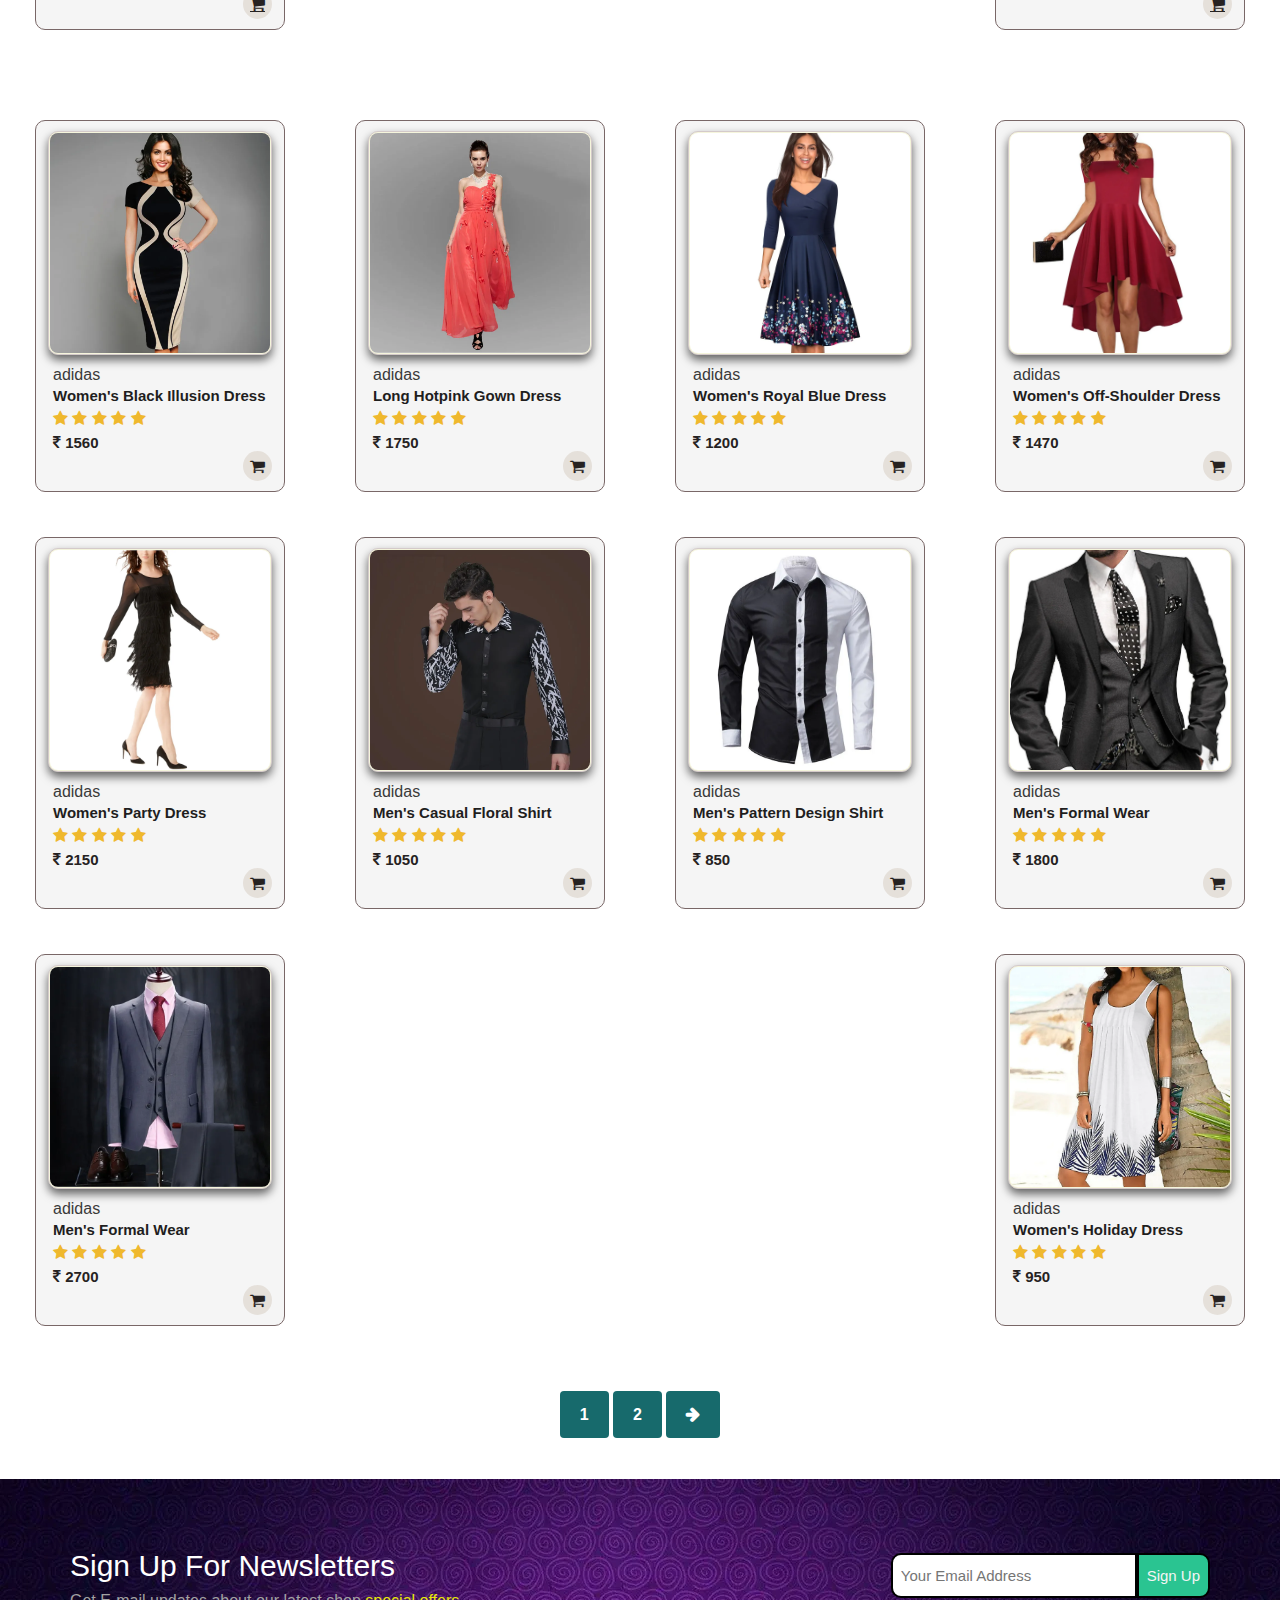
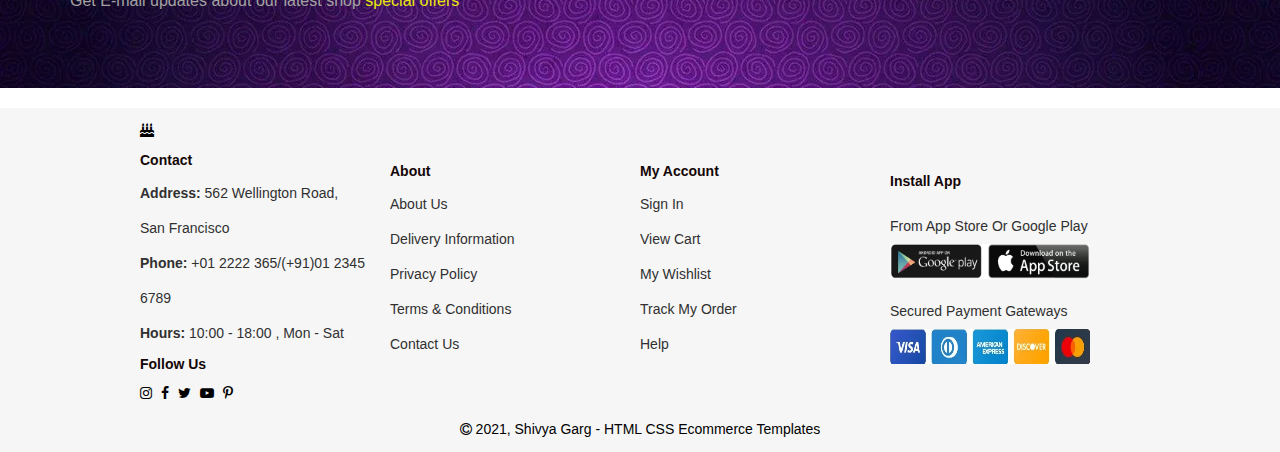
<file: shop.html>
<!DOCTYPE html>
<html lang="en">
<head>
    <meta charset="UTF-8">
    <meta http-equiv="X-UA-Compatible" content="IE=edge">
    <meta name="viewport" content="width=device-width, initial-scale=1.0">
    <title>e-commerce</title>
    <link rel="stylesheet" type="text/css" href="style.css"/>
    <link rel="stylesheet" href="https://cdnjs.cloudflare.com/ajax/libs/font-awesome/4.7.0/css/font-awesome.min.css">
</head>
<body>
    <section id="header">
        <span>MyShop</span>
        <div>
            <ul class="navbar">
                <li><a href="index.html">Home</a></li>
                <li><a class="active" href="shop.html">Shop</a></li>
                <li><a href="about.html">About</a></li>
                <li><a href="contact.html">Contact</a></li>
                <li><a href="cart.html">Cart</a></li>
                <li>Welcome</li>
            
            </ul>
        </div>
    </section>
    <section id="shop-main">
        <h2 style="font-size: 36px;">#stayhome</h2>
        <p style="font-size: 20px;">Save more with coupons & up to 70% off!</p>
       
    </section>
    <section id="product">
        <div class="pro-container">
            
            <div class="pro1">
                <a href="sproduct.html"><img class="shop-item-image" src="product/p1.jpg" alt="" width="73%"></a>
                <div class="des">
                    <span>adidas</span>
                    <h5 class="shop-item-title">Woolrich Women's Shirt </h5>  
                    <div class="star">
                        <i class="fa fa-star"></i>
                        <i class="fa fa-star"></i>
                        <i class="fa fa-star"></i>
                        <i class="fa fa-star"></i>
                        <i class="fa fa-star"></i>
                    </div>
                    <h4 class="shop-item-price"><i class="fa fa-inr" aria-hidden="true"></i>&nbsp;475</h4>
                </div>    
                <a class="add-cart" href="#"><i class="fa fa-shopping-cart"></i></a>
            </div>
            <div class="pro1">
                <img class="shop-item-image" src="product/p2.jpg" alt="" width="76%">
                <div class="des">
                    <span>adidas</span>
                    <h5 class="shop-item-title">Greyish floral Top</h5>  
                    <div class="star">
                        <i class="fa fa-star"></i>
                        <i class="fa fa-star"></i>
                        <i class="fa fa-star"></i>
                        <i class="fa fa-star"></i>
                        <i class="fa fa-star"></i>
                    </div>
                    <h4 class="shop-item-price"><i class="fa fa-inr" aria-hidden="true"></i>&nbsp;560</h4>
                </div>    
                <a class="add-cart" href="#"><i class="fa fa-shopping-cart"></i></a>
            </div>
            <div class="pro1">
                <img class="shop-item-image" src="product/p4.jpg" alt="">
                <div class="des">
                    <span>adidas</span>
                    <h5 class="shop-item-title">Men's Fitness Plain T-shirt</h5>  
                    <div class="star">
                        <i class="fa fa-star"></i>
                        <i class="fa fa-star"></i>
                        <i class="fa fa-star"></i>
                        <i class="fa fa-star"></i>
                        <i class="fa fa-star"></i>
                    </div>
                    <h4 class="shop-item-price"><i class="fa fa-inr" aria-hidden="true"></i>&nbsp;400</h4>
                </div>    
                <a class="add-cart" href="#"><i class="fa fa-shopping-cart"></i></a>
            </div>
            <div class="pro1">
                <img class="shop-item-image" src="product/p7.jpg" alt="">
                <div class="des">
                    <span>adidas</span>
                    <h5 class="shop-item-title">Royal Blue Shirt</h5>  
                    <div class="star">
                        <i class="fa fa-star"></i>
                        <i class="fa fa-star"></i>
                        <i class="fa fa-star"></i>
                        <i class="fa fa-star"></i>
                        <i class="fa fa-star"></i>
                    </div>
                    <h4 class="shop-item-price"><i class="fa fa-inr" aria-hidden="true"></i>&nbsp;470</h4>
                </div>    
                <a class="add-cart" href="#"><i class="fa fa-shopping-cart"></i></a>
            </div>
            <div class="pro1">
                <img class="shop-item-image" src="product/p8.jpg" alt="">
                <div class="des">
                    <span>adidas</span>
                    <h5 class="shop-item-title">Oversized Gym T-shirt</h5>  
                    <div class="star">
                        <i class="fa fa-star"></i>
                        <i class="fa fa-star"></i>
                        <i class="fa fa-star"></i>
                        <i class="fa fa-star"></i>
                        <i class="fa fa-star"></i>
                    </div>
                    <h4 class="shop-item-price"><i class="fa fa-inr" aria-hidden="true"></i>&nbsp;780</h4>
                </div>    
                <a class="add-cart" href="#"><i class="fa fa-shopping-cart"></i></a>
            </div>
            <div class="pro1">
                <img class="shop-item-image" src="product/p3.jpg" alt="">
                <div class="des">
                    <span>adidas</span>
                    <h5 class="shop-item-title">Men's Casual Floral Shirt</h5>  
                    <div class="star">
                        <i class="fa fa-star"></i>
                        <i class="fa fa-star"></i>
                        <i class="fa fa-star"></i>
                        <i class="fa fa-star"></i>
                        <i class="fa fa-star"></i>
                    </div>
                    <h4 class="shop-item-price"><i class="fa fa-inr" aria-hidden="true"></i>&nbsp;999</h4>
                </div>   
                <a class="add-cart" href="#"><i class="fa fa-shopping-cart"></i></a>
            </div>
            <div class="pro1">
                <img class="shop-item-image" src="product/p6.jpg" alt="">
                <div class="des">
                    <span>adidas</span>
                    <h5 class="shop-item-title">Men's Pattern Design Shirt</h5>  
                    <div class="star">
                        <i class="fa fa-star"></i>
                        <i class="fa fa-star"></i>
                        <i class="fa fa-star"></i>
                        <i class="fa fa-star"></i>
                        <i class="fa fa-star"></i>
                    </div>
                    <h4 class="shop-item-price"><i class="fa fa-inr" aria-hidden="true"></i>&nbsp;890</h4>
                </div>  
                <a class="add-cart" href="#"><i class="fa fa-shopping-cart"></i></a> 
            </div>
            <div class="pro1">
                <img class="shop-item-image" src="product/p5.jpg" alt="">
                <div class="des">
                    <span>adidas</span>
                    <h5 class="shop-item-title">Women's Blue Office Shirt</h5>  
                    <div class="star">
                        <i class="fa fa-star"></i>
                        <i class="fa fa-star"></i>
                        <i class="fa fa-star"></i>
                        <i class="fa fa-star"></i>
                        <i class="fa fa-star"></i>
                    </div>
                    <h4 class="shop-item-price"><i class="fa fa-inr" aria-hidden="true"></i>&nbsp;450</h4>
                </div>    
                <a class="add-cart" href="#"><i class="fa fa-shopping-cart"></i></a>
            </div>
            <div class="pro1">
                <img class="shop-item-image" src="product/p9.jpg" alt="">
                <div class="des">
                    <span>adidas</span>
                    <h5 class="shop-item-title">Women's Oxford Shirt</h5>  
                    <div class="star">
                        <i class="fa fa-star"></i>
                        <i class="fa fa-star"></i>
                        <i class="fa fa-star"></i>
                        <i class="fa fa-star"></i>
                        <i class="fa fa-star"></i>
                    </div>
                    <h4 class="shop-item-price"><i class="fa fa-inr" aria-hidden="true"></i>&nbsp;599</h4>
                </div>    
                <a class="add-cart" href="#"><i class="fa fa-shopping-cart"></i></a>
            </div>
            <div class="pro1">
                <img class="shop-item-image" src="product/p10.jpg" alt="">
                <div class="des">
                    <span>adidas</span>
                    <h5 class="shop-item-title">Polo Shirt For Women</h5>  
                    <div class="star">
                        <i class="fa fa-star"></i>
                        <i class="fa fa-star"></i>
                        <i class="fa fa-star"></i>
                        <i class="fa fa-star"></i>
                        <i class="fa fa-star"></i>
                    </div>
                    <h4 class="shop-item-price"><i class="fa fa-inr" aria-hidden="true"></i>&nbsp;650</h4>
                </div>    
                <a class="add-cart" href="#"><i class="fa fa-shopping-cart"></i></a>
            </div>
   
        </div>
        <div class="pro-container">
            <div class="pro1">
                <img class="shop-item-image" src="product/p11.jpg" alt="" width="73%">
                <div class="des">
                    <span>adidas</span>
                    <h5 class="shop-item-title">Women's Black Illusion Dress</h5>  
                    <div class="star">
                        <i class="fa fa-star"></i>
                        <i class="fa fa-star"></i>
                        <i class="fa fa-star"></i>
                        <i class="fa fa-star"></i>
                        <i class="fa fa-star"></i>
                    </div>
                    <h4 class="shop-item-price"><i class="fa fa-inr" aria-hidden="true"></i>&nbsp;1560</h4>
                </div>    
                <a class="add-cart"><i class="fa fa-shopping-cart"></i></a>
            </div>
            <div class="pro1">
                <img class="shop-item-image" src="product/p12.jpg" alt="" width="76%">
                <div class="des">
                    <span>adidas</span>
                    <h5 class="shop-item-title">Long Hotpink Gown Dress</h5>  
                    <div class="star">
                        <i class="fa fa-star"></i>
                        <i class="fa fa-star"></i>
                        <i class="fa fa-star"></i>
                        <i class="fa fa-star"></i>
                        <i class="fa fa-star"></i>
                    </div>
                    <h4 class="shop-item-price"><i class="fa fa-inr" aria-hidden="true"></i>&nbsp;1750</h4>
                </div>    
                <a class="add-cart" ><i class="fa fa-shopping-cart"></i></a>
            </div>
            <div class="pro1">
                <img class="shop-item-image" src="product/p13.jpg" alt="">
                <div class="des">
                    <span>adidas</span>
                    <h5 class="shop-item-title">Women's Royal Blue Dress</h5>  
                    <div class="star">
                        <i class="fa fa-star"></i>
                        <i class="fa fa-star"></i>
                        <i class="fa fa-star"></i>
                        <i class="fa fa-star"></i>
                        <i class="fa fa-star"></i>
                    </div>
                    <h4 class="shop-item-price"><i class="fa fa-inr" aria-hidden="true"></i>&nbsp;1200</h4>
                </div>    
                <a class="add-cart"><i class="fa fa-shopping-cart"></i></a>
            </div>
            <div class="pro1">
                <img class="shop-item-image" src="product/p14.jpg" alt="">
                <div class="des">
                    <span>adidas</span>
                    <h5 class="shop-item-title">Women's Off-Shoulder Dress</h5>  
                    <div class="star">
                        <i class="fa fa-star"></i>
                        <i class="fa fa-star"></i>
                        <i class="fa fa-star"></i>
                        <i class="fa fa-star"></i>
                        <i class="fa fa-star"></i>
                    </div>
                    <h4 class="shop-item-price"><i class="fa fa-inr" aria-hidden="true"></i>&nbsp;1470</h4>
                </div>    
                <a class="add-cart" ><i class="fa fa-shopping-cart"></i></a>
            </div>
            <div class="pro1">
                <img class="shop-item-image" src="product/p15.jpg" alt="">
                <div class="des">
                    <span>adidas</span>
                    <h5 class="shop-item-title">Women's Party Dress</h5>  
                    <div class="star">
                        <i class="fa fa-star"></i>
                        <i class="fa fa-star"></i>
                        <i class="fa fa-star"></i>
                        <i class="fa fa-star"></i>
                        <i class="fa fa-star"></i>
                    </div>
                    <h4 class="shop-item-price"><i class="fa fa-inr" aria-hidden="true"></i>&nbsp;2150</h4>
                </div>    
                <a class="add-cart" ><i class="fa fa-shopping-cart"></i></a>
            </div>
            <div class="pro1">
                <img class="shop-item-image" src="product/p16.jpg" alt="">
                <div class="des">
                    <span>adidas</span>
                    <h5 class="shop-item-title">Men's Casual Floral Shirt</h5>  
                    <div class="star">
                        <i class="fa fa-star"></i>
                        <i class="fa fa-star"></i>
                        <i class="fa fa-star"></i>
                        <i class="fa fa-star"></i>
                        <i class="fa fa-star"></i>
                    </div>
                    <h4 class="shop-item-price"><i class="fa fa-inr" aria-hidden="true"></i>&nbsp;1050</h4>
                </div>   
                <a class="add-cart" ><i class="fa fa-shopping-cart"></i></a>
            </div>
            <div class="pro1">
                <img class="shop-item-image" src="product/p17.jpg" alt="">
                <div class="des">
                    <span>adidas</span>
                    <h5 class="shop-item-title">Men's Pattern Design Shirt</h5>  
                    <div class="star">
                        <i class="fa fa-star"></i>
                        <i class="fa fa-star"></i>
                        <i class="fa fa-star"></i>
                        <i class="fa fa-star"></i>
                        <i class="fa fa-star"></i>
                    </div>
                    <h4 class="shop-item-price"><i class="fa fa-inr" aria-hidden="true"></i>&nbsp;850</h4>
                </div>  
                <a class="add-cart"><i class="fa fa-shopping-cart"></i></a> 
            </div>
            <div class="pro1">
                <img class="shop-item-image" src="product/p18.jpg" alt="">
                <div class="des">
                    <span>adidas</span>
                    <h5 class="shop-item-title">Men's Formal Wear</h5>  
                    <div class="star">
                        <i class="fa fa-star"></i>
                        <i class="fa fa-star"></i>
                        <i class="fa fa-star"></i>
                        <i class="fa fa-star"></i>
                        <i class="fa fa-star"></i>
                    </div>
                    <h4 class="shop-item-price"><i class="fa fa-inr" aria-hidden="true"></i>&nbsp;1800</h4>
                </div>    
                <a class="add-cart" ><i class="fa fa-shopping-cart"></i></a>
            </div>
            <div class="pro1">
                <img class="shop-item-image" src="product/p19.jpg" alt="">
                <div class="des">
                    <span>adidas</span>
                    <h5 class="shop-item-title">Men's Formal Wear</h5>  
                    <div class="star">
                        <i class="fa fa-star"></i>
                        <i class="fa fa-star"></i>
                        <i class="fa fa-star"></i>
                        <i class="fa fa-star"></i>
                        <i class="fa fa-star"></i>
                    </div>
                    <h4 class="shop-item-price"><i class="fa fa-inr" aria-hidden="true"></i>&nbsp;2700</h4>
                </div>    
                <a class="add-cart" ><i class="fa fa-shopping-cart"></i></a>
            </div>
            <div class="pro1">
                <img class="shop-item-image" src="product/p20.jpg" alt="">
                <div class="des">
                    <span>adidas</span>
                    <h5 class="shop-item-title">Women's Holiday Dress</h5>  
                    <div class="star">
                        <i class="fa fa-star"></i>
                        <i class="fa fa-star"></i>
                        <i class="fa fa-star"></i>
                        <i class="fa fa-star"></i>
                        <i class="fa fa-star"></i>
                    </div>
                    <h4 class="shop-item-price"><i class="fa fa-inr" aria-hidden="true"></i>&nbsp;950</h4>
                </div>    
                <a class="add-cart" ><i class="fa fa-shopping-cart"></i></a>
            </div>
           
        </div>
    </section>
    <section id="pagination">
        <a href="#">1</a>
        <a href="#">2</a>
        <a href="#"><i class="fa fa-arrow-right" aria-hidden="true"></i></a>

    </section>
    <section id="tag">
        <div class="para">
            <h3>Sign Up For Newsletters</h3>
            <p>Get E-mail updates about our latest shop <span>special offers</span></p>
        </div>
        <div class="form">
            <input type="email" placeholder="Your Email Address">
            <button>Sign Up</button>
        </div>
    </section>
    <footer>
        <div class="col">
            <i class="fa fa-birthday-cake" aria-hidden="true"></i>
            <h4>Contact</h4>
            <p><strong>Address:</strong> 562 Wellington Road, San Francisco</p>
            <p><strong>Phone:</strong> +01 2222 365/(+91)01 2345 6789</p>
            <p><strong>Hours:</strong> 10:00 - 18:00 , Mon - Sat</p>
            <div class="follow">
                <h4>Follow Us</h4>
                <div class="font">
                    <i class="fa fa-instagram fa" aria-hidden="true"></i>
                    <i class="fa fa-facebook fa" aria-hidden="true"></i>
                    <i class="fa fa-twitter fa" aria-hidden="true"></i>
                    <i class="fa fa-youtube-play fa" aria-hidden="true"></i>
                    <i class="fa fa-pinterest-p fa" aria-hidden="true"></i>
                </div>
            </div>
        </div>
        <div class="col">
            <h4>About</h4>
            <a href="#">About Us</a>
            <a href="#">Delivery Information</a>
            <a href="#">Privacy Policy</a>
            <a href="#">Terms & Conditions</a>
            <a href="#">Contact Us</a>
        </div>
        <div class="col">
            <h4>My Account</h4>
            <a href="#">Sign In</a>
            <a href="#">View Cart</a>
            <a href="#">My Wishlist</a>
            <a href="#">Track My Order</a>
            <a href="#">Help</a>
        </div>
        <div class="col-install">
            <h4>Install App</h4>
            <p>From App Store Or Google Play</p>
            <div class="install">
                <img src="img/img3.jpg" alt="" height="35px" width="200px">
            </div>
            <p>Secured Payment Gateways</p>
            <img src="img/card1.jpg" alt="" height="35px" width="200px">
        </div>
        <div class="copyright">
            <span><i class="fa fa-copyright" aria-hidden="true"></i>&nbsp;2021, Shivya Garg - HTML CSS Ecommerce Templates</span>
        </div>
    </footer>
</body>
</html>
</file>
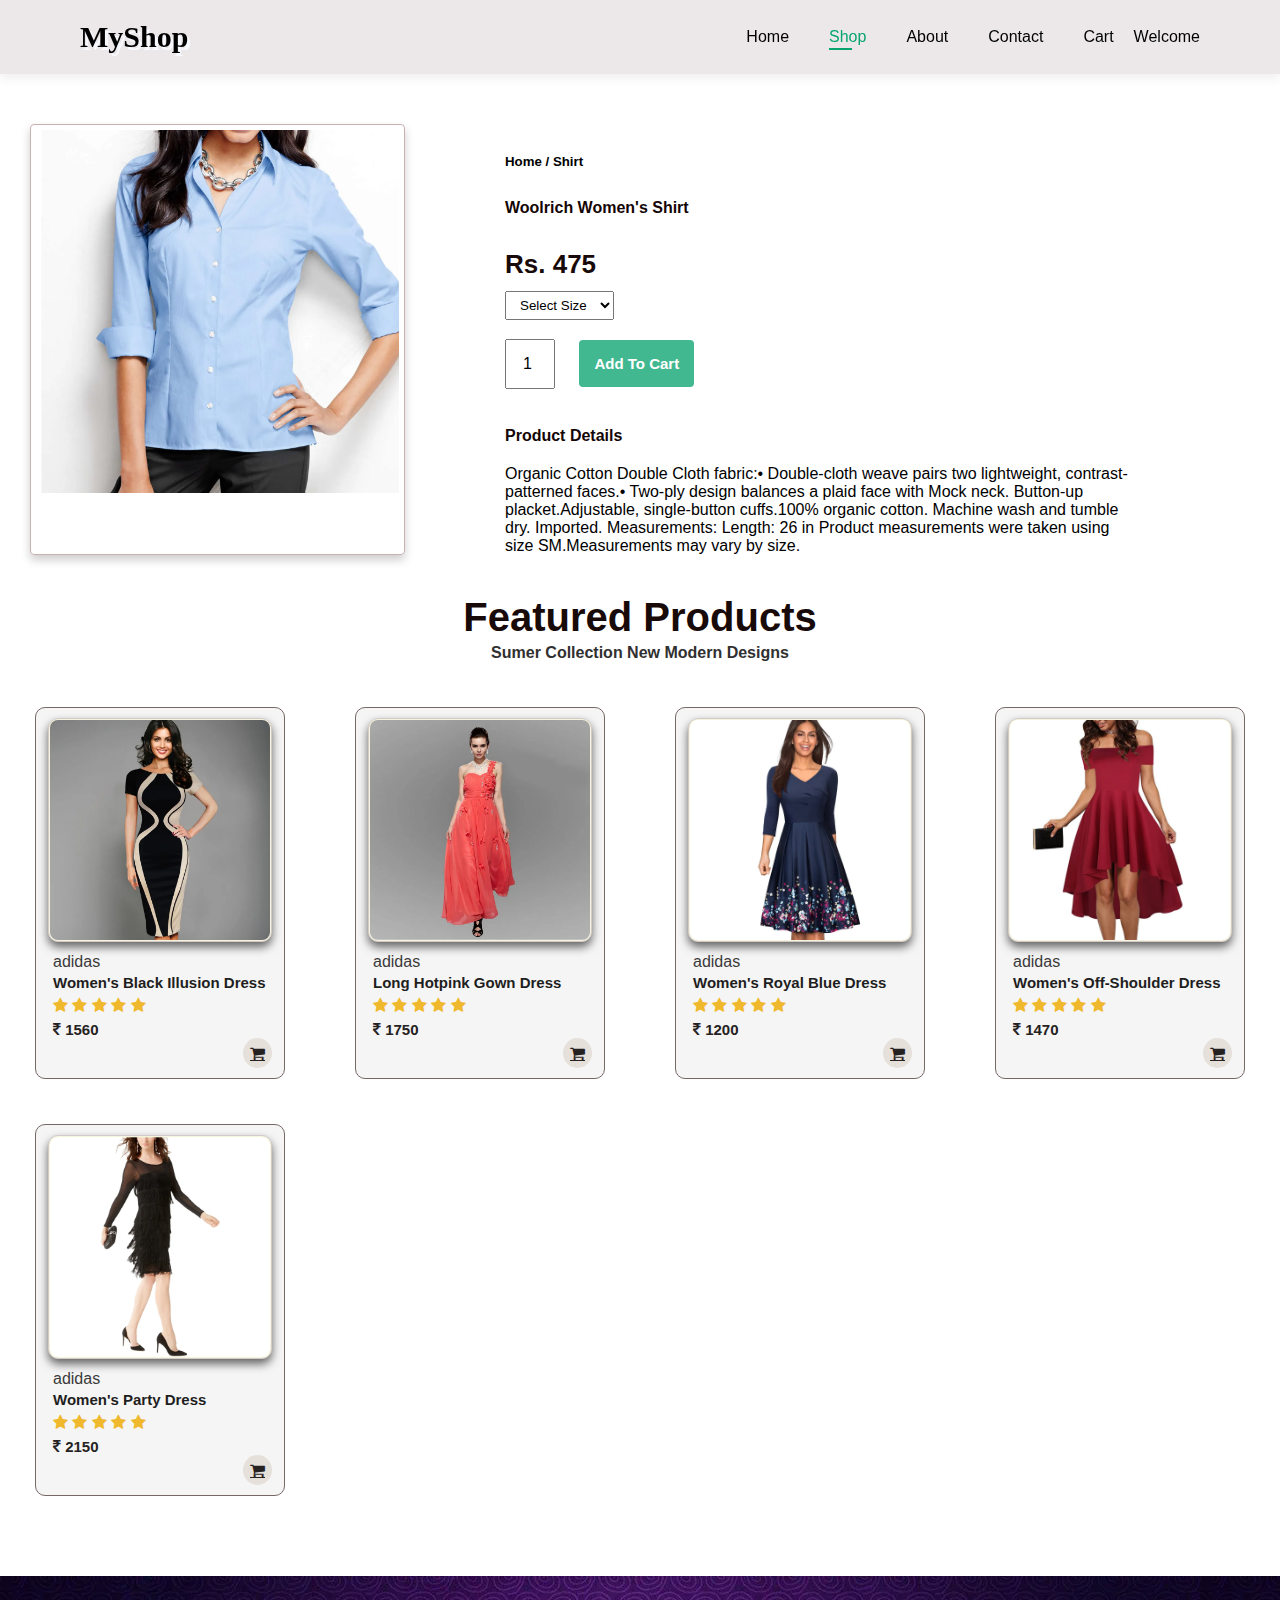
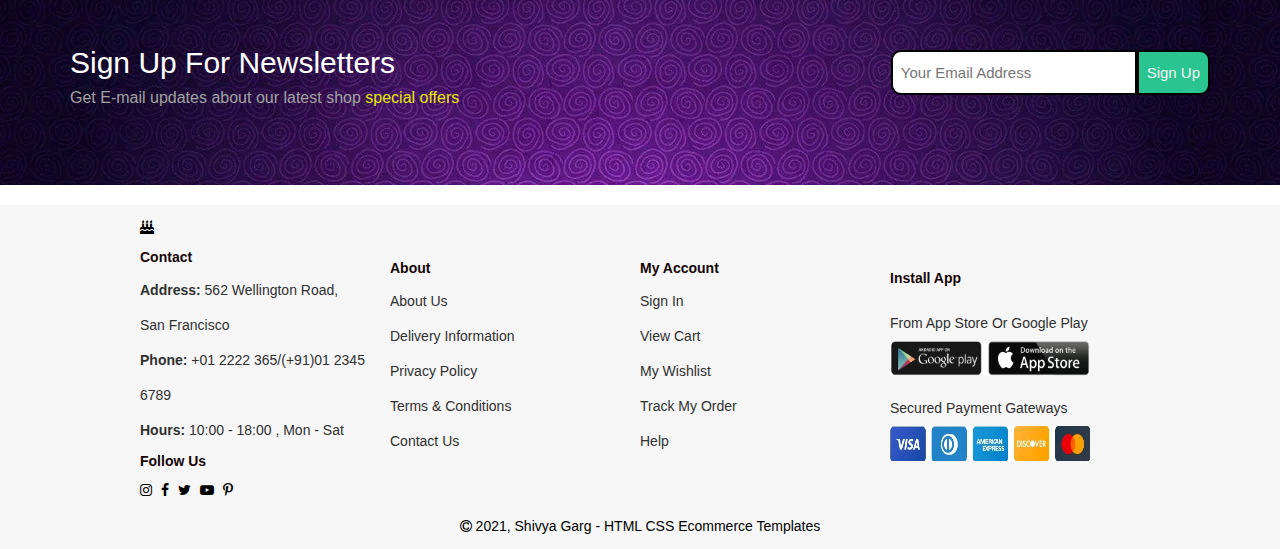
<file: sproduct.html>
<!DOCTYPE html>
<html lang="en">
<head>
    <meta charset="UTF-8">
    <meta http-equiv="X-UA-Compatible" content="IE=edge">
    <meta name="viewport" content="width=device-width, initial-scale=1.0">
    <title>e-commerce</title>
    <link rel="stylesheet" type="text/css" href="style.css"/>
    <link rel="stylesheet" href="https://cdnjs.cloudflare.com/ajax/libs/font-awesome/4.7.0/css/font-awesome.min.css">
</head>
<body>
    <section id="header">
        <span>MyShop</span>
        <div>
            <ul class="navbar">
                <li><a href="index.html">Home</a></li>
                <li><a class="active" href="shop.html">Shop</a></li>
                <li><a href="about.html">About</a></li>
                <li><a href="contact.html">Contact</a></li>
                <li><a href="cart.html">Cart</a></li>
                <li>Welcome</li>
            </ul>
        </div>
    </section>
    <section id="prodetails">
        <div class="single-pro-image">
            <img src="product/p1.jpg" width="100%" id="main-img">
        </div>
        <div class="single-pro-details">
            <h5>Home / Shirt</h5 >
            <h4>Woolrich Women's Shirt</h4>
            <h2>Rs. 475</h2>
            <select>
                <option>Select Size</option>
                <option>XL</option>
                <option>XXL</option>
                <option>Small</option>
                <option>Large</option>
            </select>
            <input type="number" value="1">
            <button >Add To Cart</button>
            <h4>Product Details</h4>
            <span> Organic Cotton Double Cloth fabric:• Double-cloth weave pairs two lightweight, contrast-patterned faces.• Two-ply design balances a plaid face with Mock neck. Button-up placket.Adjustable, single-button cuffs.100% organic cotton. Machine wash and tumble dry. Imported. Measurements: Length: 26 in Product measurements were taken using size SM.Measurements may vary by size.</span>
        </div>
    </section>
    <section id="product">
        <div class="heading">
            <h2>Featured Products</h2>
            <h4>Sumer Collection New Modern Designs</h4>
        </div>
        <div class="pro-container">
           
            <div class="pro1">
                <img src="product/p11.jpg" alt="" width="73%">
                <div class="des">
                    <span>adidas</span>
                    <h5>Women's Black Illusion Dress</h5>  
                    <div class="star">
                        <i class="fa fa-star"></i>
                        <i class="fa fa-star"></i>
                        <i class="fa fa-star"></i>
                        <i class="fa fa-star"></i>
                        <i class="fa fa-star"></i>
                    </div>
                    <h4><i class="fa fa-inr" aria-hidden="true"></i>&nbsp;1560</h4>
                </div>    
                <a  class="add-cart" href="#"><i class="fa fa-shopping-cart"></i></a>
            </div>
            <div class="pro1">
                <img src="product/p12.jpg" alt="" width="76%">
                <div class="des">
                    <span>adidas</span>
                    <h5>Long Hotpink Gown Dress</h5>  
                    <div class="star">
                        <i class="fa fa-star"></i>
                        <i class="fa fa-star"></i>
                        <i class="fa fa-star"></i>
                        <i class="fa fa-star"></i>
                        <i class="fa fa-star"></i>
                    </div>
                    <h4><i class="fa fa-inr" aria-hidden="true"></i>&nbsp;1750</h4>
                </div>    
                <a  class="add-cart" href="#"><i class="fa fa-shopping-cart"></i></a>
            </div>
            <div class="pro1">
                <img src="product/p13.jpg" alt="">
                <div class="des">
                    <span>adidas</span>
                    <h5>Women's Royal Blue Dress</h5>  
                    <div class="star">
                        <i class="fa fa-star"></i>
                        <i class="fa fa-star"></i>
                        <i class="fa fa-star"></i>
                        <i class="fa fa-star"></i>
                        <i class="fa fa-star"></i>
                    </div>
                    <h4><i class="fa fa-inr" aria-hidden="true"></i>&nbsp;1200</h4>
                </div>    
                <a  class="add-cart" href="#"><i class="fa fa-shopping-cart"></i></a>
            </div>
            <div class="pro1">
                <img src="product/p14.jpg" alt="">
                <div class="des">
                    <span>adidas</span>
                    <h5>Women's Off-Shoulder Dress</h5>  
                    <div class="star">
                        <i class="fa fa-star"></i>
                        <i class="fa fa-star"></i>
                        <i class="fa fa-star"></i>
                        <i class="fa fa-star"></i>
                        <i class="fa fa-star"></i>
                    </div>
                    <h4><i class="fa fa-inr" aria-hidden="true"></i>&nbsp;1470</h4>
                </div>    
                <a  class="add-cart" href="#"><i class="fa fa-shopping-cart"></i></a>
            </div>
            <div class="pro1">
                <img src="product/p15.jpg" alt="">
                <div class="des">
                    <span>adidas</span>
                    <h5>Women's Party Dress</h5>  
                    <div class="star">
                        <i class="fa fa-star"></i>
                        <i class="fa fa-star"></i>
                        <i class="fa fa-star"></i>
                        <i class="fa fa-star"></i>
                        <i class="fa fa-star"></i>
                    </div>
                    <h4><i class="fa fa-inr" aria-hidden="true"></i>&nbsp;2150</h4>
                </div>    
                <a  class="add-cart" href="#"><i class="fa fa-shopping-cart"></i></a>
            </div>
            
            </div>
          
    </section>
   
    <section id="tag">
        <div class="para">
            <h3>Sign Up For Newsletters</h3>
            <p>Get E-mail updates about our latest shop <span>special offers</span></p>
        </div>
        <div class="form">
            <input type="email" placeholder="Your Email Address">
            <button>Sign Up</button>
        </div>
    </section>
    <footer>
        <div class="col">
            <i class="fa fa-birthday-cake" aria-hidden="true"></i>
            <h4>Contact</h4>
            <p><strong>Address:</strong> 562 Wellington Road, San Francisco</p>
            <p><strong>Phone:</strong> +01 2222 365/(+91)01 2345 6789</p>
            <p><strong>Hours:</strong> 10:00 - 18:00 , Mon - Sat</p>
            <div class="follow">
                <h4>Follow Us</h4>
                <div class="font">
                    <i class="fa fa-instagram fa" aria-hidden="true"></i>
                    <i class="fa fa-facebook fa" aria-hidden="true"></i>
                    <i class="fa fa-twitter fa" aria-hidden="true"></i>
                    <i class="fa fa-youtube-play fa" aria-hidden="true"></i>
                    <i class="fa fa-pinterest-p fa" aria-hidden="true"></i>
                </div>
            </div>
        </div>
        <div class="col">
            <h4>About</h4>
            <a href="#">About Us</a>
            <a href="#">Delivery Information</a>
            <a href="#">Privacy Policy</a>
            <a href="#">Terms & Conditions</a>
            <a href="#">Contact Us</a>
        </div>
        <div class="col">
            <h4>My Account</h4>
            <a href="#">Sign In</a>
            <a href="#">View Cart</a>
            <a href="#">My Wishlist</a>
            <a href="#">Track My Order</a>
            <a href="#">Help</a>
        </div>
        <div class="col-install">
            <h4>Install App</h4>
            <p>From App Store Or Google Play</p>
            <div class="install">
                <img src="img/img3.jpg" alt="" height="35px" width="200px">
            </div>
            <p>Secured Payment Gateways</p>
            <img src="img/card1.jpg" alt="" height="35px" width="200px">
        </div>
        <div class="copyright">
            <span><i class="fa fa-copyright" aria-hidden="true"></i>&nbsp;2021, Shivya Garg - HTML CSS Ecommerce Templates</span>
        </div>
    </footer>
</body>
</html>
</file>
<file: style.css>
/*index page*/
*{
    padding: 0;
    margin: 0;
    font-family: 'spartan', sans-serif;
    box-sizing: border-box;
}
body{
    width: 100%;
}
h1{
    font-size: 50px;
    line-height: 64px;
    color: rgb(25, 10, 10);
}
h2{
    font-size: 40px;
    line-height: 54px;
    color: rgb(25, 10, 10);
}
h4{
    font: 20px;
    color: rgb(21, 6, 6);    
}
p{
    font-size: 16px;
    color: rgb(48, 48, 48);
    line-height: 35px;
}
/*header styling*/
#header{
    background-color: rgb(236, 232, 233);
    box-shadow: 0 5px 10px rgb(0, 0, 0, 0.06);
    padding: 20px 80px;
    z-index: 999;
    position: sticky;
    top: 0;
    left: 0;
}
#header span{
    font-weight: 800;
    font-size: 30px;
    font-family: Brush Script MT, Brush Script Std, cursive;
    text-shadow: 3px 3px ghostwhite;    
}
#header,.navbar{
    display: flex;
    align-items: center;
    justify-content: space-between;
}
.navbar{
    list-style-type: none;
}
.navbar li{
    position: relative;
}
.navbar li a{
    padding: 20px;
    color: black;
    text-decoration: none;
}
.navbar li a:hover,.navbar li a.active{
    color: rgb(9, 165, 113);
    font-size: 16px;
    transition: 0.3s ease;
}
.navbar li a.active::after,.navbar li a:hover::after{
    content: "";
    width: 30%;
    height: 2px;
    background: rgb(9, 165, 113);
    position: absolute;
    bottom: -4px;
    left: 20px;
}
/*main styling*/
#main{
    background-image: url("img/girl.jpg");
    background-size: cover;
    height: 90vh;
    width: 100%;
    background-position: top 50% right 5%;
    padding: 0 80px;
    display: flex;
    flex-direction: column;
    align-items: flex-start;
    justify-content: center;
}
#main h4{
    padding-bottom: 10px;
    color: rgb(16, 34, 28);
}
#main h1{
    color: rgb(105, 54, 84);
}
#main h2{
    color: rgb(40, 36, 45);
}
#main p{
    color: rgb(234, 144, 9);
}
#main button{
    background-image: url("img/button1.jpg");
    background-color: transparent;
    background-repeat: no-repeat;
    border: 0;
    border-radius: 50%;
    padding: 4px 40px 4px 40px;
}
#main button:hover{
    box-shadow: 0 5px 10px rgb(0, 0, 0, 0.6);
    cursor: pointer;
}
#main button p{
    color: rgb(233, 213, 63);
    font-weight: 700;
    font-size: 20px;
}
#feature{
    padding: 15px;
    margin: 20px;
   
}
.box1{
    display: flex;
    align-items: center;
    justify-content: space-between;
    flex-wrap: wrap;
}
.f1{
    padding: 10px;
    margin: 10px;
    background-color: whitesmoke;
    box-shadow: 0 5px 10px rgb(0, 0, 0, 0.6);
    border: solid 1px rgb(121, 103, 103);
    border-radius: 10px;
}
.f1:hover{
    box-shadow: 0px 5px 54px rgb(0, 0, 0, 0.2);
}
.f1 p{
    display: flex;
    align-items: center;
    justify-content: space-between;
    padding-left: 20%;
}
#product .heading,#new .heading,.pro-container{
    text-align: center;
}
.heading h4{
    color: rgb(49, 48, 48);
}
#product,#new{
    padding: 15px;
    margin: 20px;
    text-align: center;
}
.pro-container{
    margin-top: 45px;
    display: flex;
    align-items: center;
    justify-content: space-between;
    flex-wrap: wrap;   
}
.pro1{
    width: 15%;
    min-width: 250px;
    padding: 10px 12px;
    border: solid 1px rgb(121, 103, 103);
    border-radius: 10px;
    background-color: whitesmoke ;
    margin-bottom: 45px;
}
.pro1:hover{
    box-shadow: 0 5px 10px rgb(0, 0, 0, 0.6);
}
.pro1 img{
    padding: 1px;
    background-color: beige;
    border: 0.5px solid rgb(212, 202, 202);
    border-radius: 10px;
    cursor: pointer;
    box-shadow: 0 5px 10px rgb(0, 0, 0, 0.6);
    width: 100%;
}
.des{
   text-align: start;
   padding-top: 7px;
   padding-left: 5px;
}
.des span{
    color: rgb(58, 58, 58);
    padding-top: 8px;
    padding-bottom: 5px;
}
.des h5{
    font-size: 15px;
    color: rgb(31, 30, 30);
    padding-top: 3px;
    padding-bottom: 3px;
}
.des .fa-star{
    color: rgb(239, 184, 45);
    padding-top: 3px;
    padding-bottom: 3px;
}
.des h4,.des h4 .fa-inr{
    font-size: 15px;
    color: rgb(38, 34, 34);
    padding-top: 3px;
}
.pro1 a{
    color: rgb(38, 34, 34);
    padding: 7px;
    background-color: rgb(229, 224, 218);
    border-radius: 50%;
    display: flex;
    float: right;
    cursor: pointer;
}
#banner{
    background-image: url("img/banner.jpg");
    background-size: cover;
    background-repeat: no-repeat;
    width: 100%;
    height: 40vh;
    display: flex;
    align-items: center;
    justify-content: center;
    flex-direction: column;
}
#banner h4{
    color: rgb(3, 27, 28);
    font-size: 25px;
    margin-bottom: 5px;
}
#banner h2{
    margin-top: 5px;
    color: rgb(2, 18, 21);
}
#banner button{
    padding: 15px;
    margin-top: 5px;
    background-color: rgb(111, 130, 161);
    color: rgb(4, 25, 35);
    font-weight: 600;
    border: 1px solid rgb(17, 52, 40);
    border-radius: 15px;
    cursor: pointer;
}
#banner h2,#banner h4,#banner button{
    text-align: center;
}
#banner button:hover{
    box-shadow: 0 5px 10px rgb(0, 0, 0, 0.6);
    color: rgb(40, 38, 38);
    background-color: rgb(81, 145, 145);
}
#sm-banner{
    margin-top: 0px;
    padding: 15px;
    margin: 20px;
}
#sm-banner .row1,#sm-banner .row2{
    display: flex;
    justify-content: space-between;
}
#sm-banner .row1{
    flex-wrap: wrap;
}
#sm-banner .b1,#sm-banner .b2,#sm-banner .b3{
    background-size: cover;
    background-repeat: no-repeat;
    background-position: center;
    min-width: 700px;
    height: 50vh;
    margin-top: 20px;
    padding: 2px;
    border: 1px solid none;
    border-radius: 10px;
}
#sm-banner .b3{
    width: 100%;
}
#sm-banner .b1,#sm-banner .b2,#sm-banner .b3{
    display: flex;
    align-items: center;
    justify-content: center;
    flex-direction: column;
    text-align: center;
}
#sm-banner .b1{
    background-image: url("img/banner5.jpg");
}
#sm-banner .b2{
    background-image: url("img/banner9.jpg");
}
#sm-banner .b3{
    background-image: url("img/banner7.jpg");
}
#sm-banner button{
    padding: 15px;
    margin-top: 5px;
    background-color: rgb(111, 130, 161);
    color: rgb(4, 25, 35);
    font-weight: 600;
    border: 1px solid rgb(17, 52, 40);
    border-radius: 15px;
    cursor: pointer;
}
#sm-banner button:hover{
    box-shadow: 0 5px 10px rgb(0, 0, 0, 0.6);
    color: rgb(40, 38, 38);
    background-color: rgb(81, 145, 145);
}
#tag{
    display: flex;
    align-items: flex-end;
    justify-content: space-between;
    margin: 20px 0px;
    background-image: url("img/button1.jpg");
    padding: 70px;
}
#tag .form{
    display: flex;
    width: 28%;
    padding-bottom: 20px;
}
#tag .para h3{
    color: white;
    font-weight: 400;
    font-size: 30px;
}
#tag .para p{
    color: rgb(162, 162, 162);
    font-size: 16px;
    font-weight: 400;
}
#tag .para p span{
    color: rgb(232, 232, 8);
}
#tag input,#tag button{
    height: 45px;
    padding: 8px;
    border: 2px solid black;
    border-radius: 10px;
    font-size: 15px;
}
#tag input{
    width: 100%;
    outline: none;
    border-top-right-radius: 0px;
    border-bottom-right-radius: 0px;
}
#tag button{
    background-color: rgb(42, 196, 145);
    font-weight: 500;
    color: whitesmoke;
    white-space: nowrap;
    border-top-left-radius: 0px;
    border-bottom-left-radius: 0px;
}
#tag button:hover{
    box-shadow: 0 5px 10px rgb(0, 0, 0, 0.6);
    color: rgb(40, 38, 38);
    background-color: rgb(81, 145, 145);
}
footer{
    padding: 15px;
    display: flex;
    align-items: center;
    justify-content: center;
    flex-direction: row;
    font-size: 14px;
    flex-wrap: wrap;
    background-color: rgb(246, 246, 246);
    width: 100%;
}
footer .fa-birthday-cake{
    padding-bottom: 15px;
}
footer p{
    font-size: 14px;
}
footer .col,footer .col-install{
    display: flex;
    align-items: flex-start;
    justify-content: space-between;
    flex-direction: column;
    margin-right: 25px;
    width: 18%;
}
footer .col .follow,footer .col .follow .font{
    padding-top: 5px;
}
footer .col .follow .font .fa{
    padding-right: 5px
}
footer .col a{
    text-decoration: none;
    color: rgb(48, 48, 48);
    line-height: 35px;
}
footer .col h4,footer .col-install h4{
    padding-bottom: 8px;
}
footer .col-install{
    line-height: 40px;
}
footer .copyright{
    padding-top: 20px;
}
footer .follow i:hover,footer a:hover{
    color: rgb(49, 120, 122);
    font-size: 15px;
    transition: 0.3s ease;;
}
/*shop page*/
#shop-main{
    background-image: url("img/button1.jpg");
    background-size: cover;
    height: 30vh;
    width: 100%;
    display: flex;
    justify-content: center;
    text-align: center;
    flex-direction: column;
    padding: 14px;
}
#shop-main h2,#shop-main p{
    color: white;
    font-size: 106px;
}
#pagination{
    text-align: center;
    padding-bottom: 35px;
}
#pagination a{
    text-decoration: none;
    background-color: rgb(23, 106, 108);
    padding: 15px 20px;
    border-radius: 4px;
    color: #fff;
    font-weight: 600;
}
#pagination a i{
    font-size: 16px;
    font-weight: 600;
}
/*single product page*/
#prodetails{
    padding-left: 30px;
    display: flex;
    margin-top: 50px;
}
#prodetails .single-pro-image{
   width: 30%;
   margin-right: 50px;
   padding: 5px;
   border: 1px solid rgb(199, 177, 177);
   box-shadow: 0 5px 10px rgb(0, 0, 0, 0.2);
   border-radius: 4px;  
}
#prodetails .single-pro-details{
    width: 50%;
    padding-top: 30px;
    margin-left: 50px;
    
}
#prodetails .single-pro-details h4{
    padding: 30px 0 20px 0;
}
#prodetails .single-pro-details h2{
    font-size: 26px;
}
#prodetails .single-pro-details select{
    display: block;
    padding: 5px 10px;
    margin-bottom: 10px;

}
#prodetails .single-pro-details input{
    width: 50px;
    height: 50px;
    padding-left: 16px;
    font-size: 16px;
    margin-right: 10px;
}
#prodetails .single-pro-details input :focus {
    outline: none;
}
#prodetails .single-pro-details button{
    margin: 10px;
    padding: 15px;
    background-color: rgb(66, 184, 145);
    border: none;
    border-radius: 4px;
    font-weight: 600;
    font-size: 15px;
    color: white;
}
/*about us page*/
#about-main{
    background-image: url("img/banner.jpg");
    background-size: cover;
    height: 30vh;
    width: 100%;
    display: flex;
    justify-content: center;
    text-align: center;
    flex-direction: column;
    padding: 14px;
}
#about-main h2,#about-main p{
    color: white;
}
#about-head{
    padding-left: 30px;
    display: flex;
    margin-top: 50px;
}
#about-head img{
   width: 50%;
   margin-right: 50px;
   padding: 5px;
}
#about-head p,#about-head h2{
   margin: 50px 20px 40px 0px;
}

#prodetails .single-pro-details h2{
    font-size: 26px;
}
#about-app{
    text-align: center;
    margin: 50px;
}
/*contact page*/
#contact-main{
    background-image: url("img/banner5.jpg");
    background-size: cover;
    height: 30vh;
    width: 100%;
    display: flex;
    justify-content: center;
    text-align: center;
    flex-direction: column;
    padding: 14px;
}
#about-main h2,#about-main p{
    color: white;
}
#contact-details{
    padding: 30px;
    display: flex;
    
    justify-content: space-between;
    margin-top: 50px;
}
#contact-details .details{
    padding: 30px;
    width: 40%;
}
#contact-details span,#form-details form span{
    color: rgb(62, 52, 52);
    font-size: 13px;
}
#contact-details h2,#form-details form h2{
    line-height: 40px;
    padding-top: 10px;
    padding-bottom: 10px;
    color: rgb(37, 37, 37);
    font-size: 29px;
}
#contact-details h3{
    font-size: 15px;
    color: rgb(62, 52, 52);
    padding: 10px 0;
}
#contact-details li{
    list-style-type: none;
    display: flex;
    padding: 10px 0;
}
#contact-details li i{
    font-size: 30px;
    padding-right: 25px;
    color: rgb(62, 52, 52);
}
#contact-details li p{
    margin: 0;
    font-size: 14px;
   
}
#contact-details .map{
    width: 55%;
    height: 450px;
}
#contact-details .map iframe{
   width: 100%;
   height: 100%;
}
#form-details{
    padding: 30px;
    display: flex;
    justify-content: space-between;
    margin: 30px;
    padding: 80px;
    border: 1px solid rgb(180, 171, 171);
  
}
#form-details form{
    width: 65%;
    display: flex;
    flex-direction: column;
    align-items: flex-start;
}
#form-details form input,
#form-details form textarea{
    width: 100%;
    padding: 12px 15px;
    outline: none;
    margin-bottom: 20px;
    border: 1px solid rgb(176, 171, 171);
}
#form-details form button{
    margin: 10px;
    padding: 10px 30px 10px 30px;
    background-color: rgb(66, 184, 145);
    border: none;
    border-radius: 4px;
    font-weight: 500;
    font-size: 15px;
    color: white;
}
#form-details .people {
    margin-top: 70px;
    margin-left: 200px;
}
#form-details .people div{
    margin: 15px;
    padding-bottom: 5px;
}
#form-details .people img{
    border-radius: 50%;
    float: left;
    padding-right: 5px;

}

#form-details .people div p{
   font-size: 13px;
   line-height: 18px;
}
#form-details .people div p span{
    padding-right: 9px;
    font-weight: 600;
}
/*cart page*/
#cart-main{
    background-image: url("img/banner6.jpg");
    background-size: cover;
    height: 30vh;
    width: 100%;
    display: flex;
    justify-content: center;
    text-align: center;
    flex-direction: column;
    padding: 14px;
}
#cart{
    padding: 30px;
    padding-top: 50px;
    text-align: center;
}
#cart table{
    width: 100%;
    border-collapse: collapse;
    table-layout: fixed;
    white-space: nowrap;
}
#cart thead{
    font-weight: bold;
    font-size: 15px;
    color:rgb(14, 24, 26);
    border: 1px solid rgb(161, 155, 155);
    border-left: none;
    border-right:none;
    margin: 10px;
    text-transform: uppercase;
}
#cart thead td{
    padding: 18px 0;
    margin: 10px;
}
#cart tbody{
    font-size: 13px;
}
#cart tbody td{
    padding-top: 15px;
}
#cart table img{
    width: 70px;
}
#cart tbody td  input{
    width: 60px;
    padding: 10px 5px 10px 15px;
}
#cart-add{
    padding:50px;
    display: flex;
    flex-wrap: wrap;
    justify-content: space-between;
}
#coupon{
    width: 50%;
    margin-bottom: 30px;
}
#coupon h3,#subtotal h3{
   padding-bottom: 15px;
}
#coupon input{
    padding: 10px 20px;
    outline: none;
    width: 60%;
    margin-right: 10px;
    border: 1px solid rgb(174, 168, 168);
}
#coupon button,#subtotal button{
    margin: 10px;
    padding: 10px 30px 10px 30px;
    background-color: rgb(66, 184, 145);
    border: none;
    border-radius: 4px;
    font-weight: 500;
    font-size: 15px;
    color: white;
}
#subtotal{
    width: 50%;
    margin-bottom: 30px;
    border: 1px solid rgb(129, 126, 126);
    padding: 30px;
}
#subtotal table{
    border-collapse: collapse;
    width: 100%;
    margin-bottom: 20px;
}
#subtotal table td{
    width: 50%;
    border: 1px solid rgb(189, 177, 177);
    padding: 10px;
    font-size: 13px;
}
.products-container.active{
    right: 0;
}
/*njbhjdfbs*/
.content-section {
    margin: 1em;
}

.container {
    max-width: 900px;
    margin: 0 auto;
    padding: 0 1.5em;
}
.section-header {
    font-family: "Metal Mania";
    font-weight: normal;
    color: #333;
    text-align: center;
    font-size: 2.5em;
}
.cart-header {
    font-weight: bold;
    font-size: 1.25em;
    color: #333;
}

.cart-column {
    display: flex;
    align-items: center;
    border-bottom: 1px solid black;
    margin-right: 1.5em;
    padding-bottom: 10px;
    margin-top: 10px;
}

.cart-row {
    display: flex;
}

.cart-item {
    width: 45%;
}

.cart-price {
    width: 20%;
    font-size: 1.2em;
    color: #333;
}

.cart-quantity {
    width: 35%;
}

.cart-item-title {
    color: #333;
    margin-left: .5em;
    font-size: 1.2em;
}

.cart-item-image {
    width: 75px;
    height: auto;
    border-radius: 10px;
}

.btn-danger {
    color: white;
    background-color: #EB5757;
    border: none;
    border-radius: .3em;
    font-weight: bold;
}

.btn-danger:hover {
    background-color: #CC4C4C;
}

.cart-quantity-input {
    height: 34px;
    width: 50px;
    border-radius: 5px;
    border: 1px solid #56CCF2;
    background-color: #eee;
    color: #333;
    padding: 0;
    text-align: center;
    font-size: 1.2em;
    margin-right: 25px;
}

.cart-row:last-child {
    border-bottom: 1px solid black;
}

.cart-row:last-child .cart-column {
    border: none;
}

.cart-total {
    text-align: end;
    margin-top: 10px;
    margin-right: 10px;
}

.cart-total-title {
    font-weight: bold;
    font-size: 1.5em;
    color: black;
    margin-right: 20px;
}

.cart-total-price {
    color: #333;
    font-size: 1.1em;
}

.btn-purchase {
    display: block;
    margin: 40px auto 80px auto;
    font-size: 1.75em;
}
</file>
